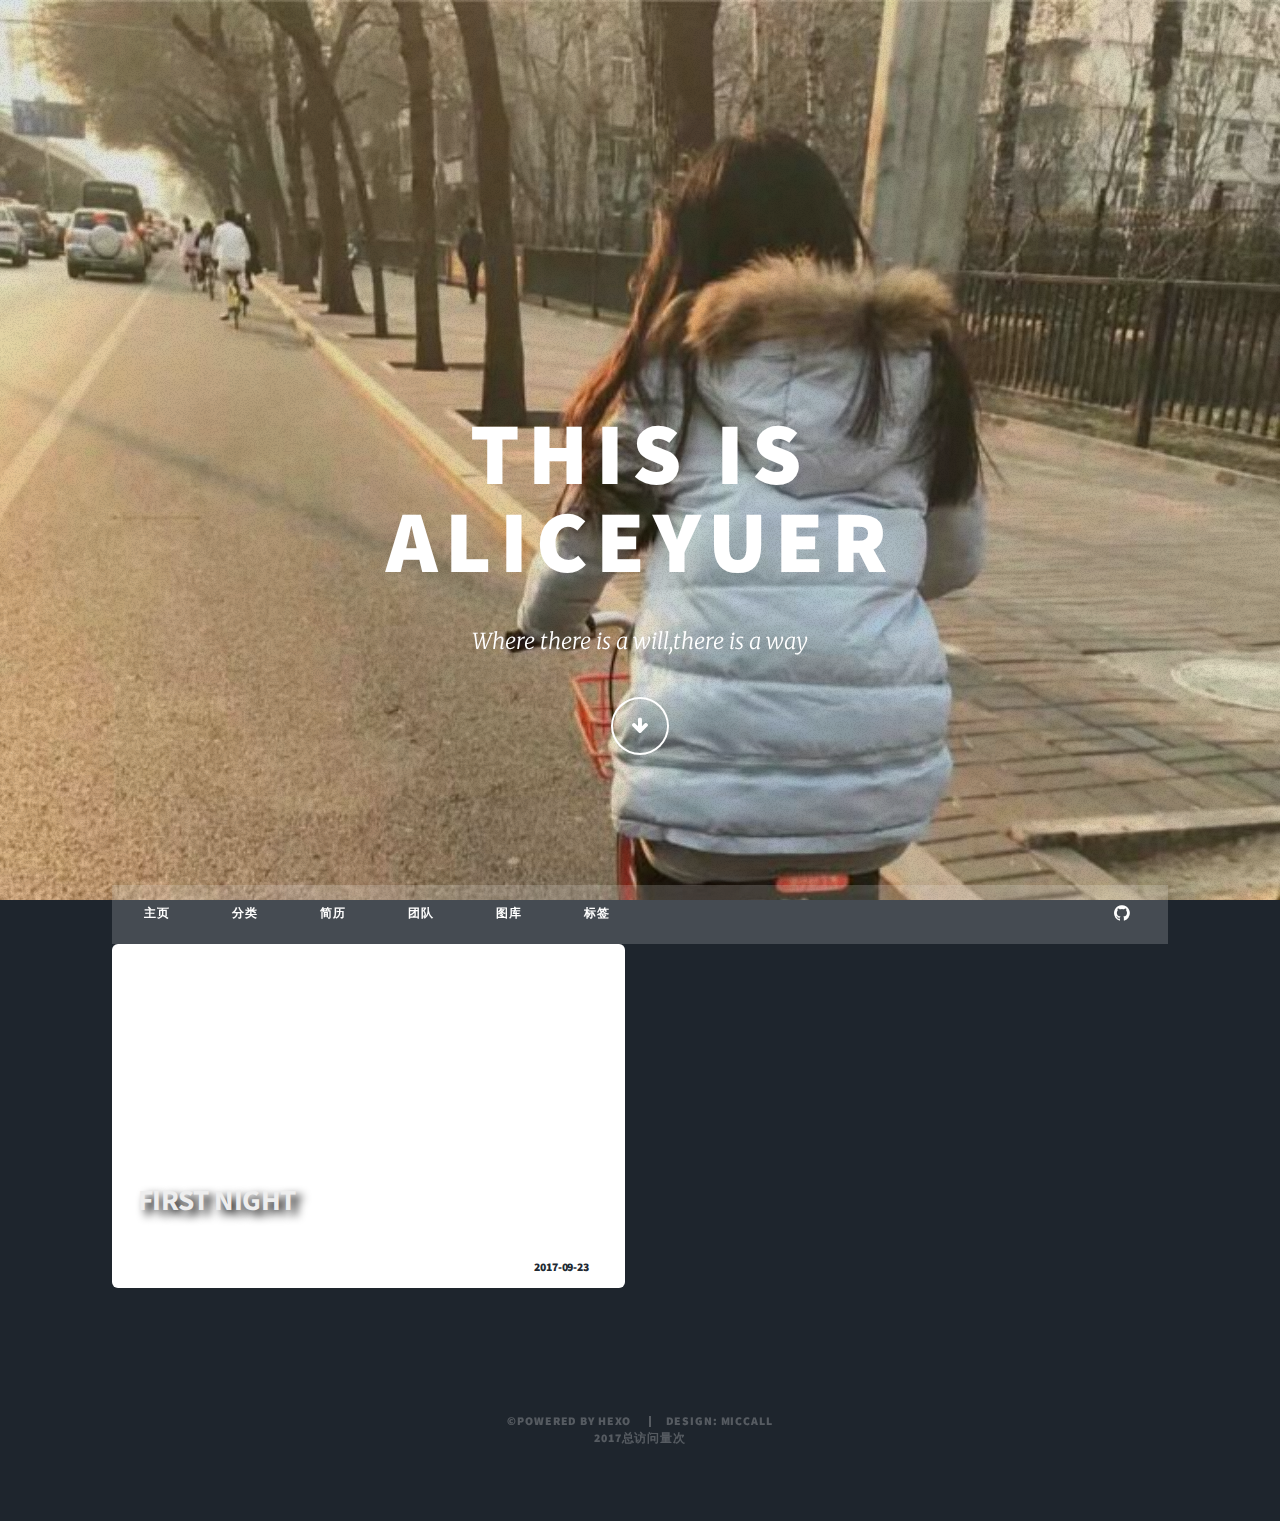
<file: archives/index.html>
<!DOCTYPE HTML>
<html>

<head>
	<link rel="bookmark"  type="image/x-icon"  href="/img/logo_miccall.png"/>
	 <link rel="shortcut icon" href="/img/logo_miccall.png">
	
			
    <title>
    明月几时有
    </title>
    <meta charset="utf-8" />
    <meta name="viewport" content="width=device-width, initial-scale=1, user-scalable=no" />
    <link rel="stylesheet" href="/css/mic_main.css" />
    <link rel="stylesheet" href="/css/dropdownMenu.css" />
    
    	<script async src="//dn-lbstatics.qbox.me/busuanzi/2.3/busuanzi.pure.mini.js"></script>
	
    <noscript>
        <link rel="stylesheet" href="/css/noscript.css" />
    </noscript>

			    <script src="/js/jquery.min.js"></script>
    <script src="/js/jquery.scrollex.min.js"></script>
    <script src="/js/jquery.scrolly.min.js"></script>
    <script src="/js/skel.min.js"></script>
    <script src="/js/util.js"></script>
    <script src="/js/main.js"></script>
	
</head>
    
		<body class="is-loading">
    <!-- Wrapper 外包 s-->
    <div id="wrapper" class="fade-in">
        <!-- Intro 头部显示 s -->
                <div id="intro">
            <h1>This is<br />
                        Aliceyuer </h1>
            <p> Where there is a will,there is a way
            </p>
            <ul class="actions">
                <li><a href="#header" class="button icon solo fa-arrow-down scrolly">Continue</a></li>
            </ul>
        </div>
        <!-- Intro 头部显示 e -->
        <!-- Header 头部logo start -->
        <header id="header">
    <a href="/" class="logo">Aliceyuer</a>
</header>
        <!-- Header 头部logo end -->
        <!-- Nav 导航条 start -->
        <nav id="nav" class="special" >
            <ul class="menu links" >
			<!-- Homepage  主页  --> 
			<li >
	            <a href="/" rel="nofollow">主页</a>
	        </li>
			<!-- categories_name  分类   --> 
	        
	        <li class="active">
	            <a href="#s1">分类</a>
	                    <ul class="submenu">
	                        <li>
	                        
	                    </ul>
	        </li>
	        
	        <!-- archives  归档   --> 
	        
	        
		        <!-- Pages 自定义   -->
		        
		        <li>
		            <a href="/about/" title="简历">
		                简历
		            </a>
		        </li>
		        
		        <li>
		            <a href="/group/" title="团队">
		                团队
		            </a>
		        </li>
		        
		        <li>
		            <a href="/gallery/" title="图库">
		                图库
		            </a>
		        </li>
		        
		        <li>
		            <a href="/tag/" title="标签">
		                标签
		            </a>
		        </li>
		        


            </ul>
            <!-- icons 图标   -->
			<ul class="icons">
		            
		                <li><a href="https://github.com/Aliceyuer" class="icon fa-github"><span class="label">GitHub</span></a></li>
		            
		            
		            
		            
			</ul>
</nav>
        <!-- Nav 导航条 end -->
        <!-- Main 主要部分 start -->
        
        <!-- 文章列表   s -->
        <div id="main" style="background-color: transparent; padding:0;">
        <section class="link_container" style="margin-top: 0; background-color: transparent; ">
            <div class="link_row">
                <!-- 文章sample  s-->

                 
                <div class="6u 12u(narrower)">
                    <section class="link_box special">
                        <div class="page_title" style="background-image: url();background-position: center; background-repeat:no-repeat; background-size:cover;-moz-background-size:cover;">
                            <!--标题-->
                            <a href="/2017/09/23/hello-world/"><h2 class="page_title_text"> First Night </h2></a>
                            <!--段落-->
                        </div>
                        <div class="home-post-info">
                            <!-- Author Avatar -->
                            <div class="home-post-info-author-avatar">
                                <h6><span class="home-post-info-data">2017-09-23</span></h6>
                                <div class="home-post-info-Category">
                                    <!-- Category -->
                                    <span>
                            <h6>
                            <a class="post_category-link" href="http://localhost:4000/categories/Algorithm/"></a>                              
                            </h6>

                        </span>
                                </div>
                            </div>
                        </div>
                    </section>
                </div>
                <!-- 文章sample  e-->
            
            </div>
        </section>
        </div>
        <!-- 文章列表   end -->
        <!-- Main 主要部分 end -->
        <!-- footer  页码 start-->
        <footer style="text-align: center; padding-top: 2em;">
  
</footer>

        <!-- footer  页码 end-->
        <!-- Copyright 版权 start -->
                <div id="copyright">
            <ul>
                <li>&copy;Powered By <a href="https://hexo.io/zh-cn/" style="border-bottom: none;">hexo</a></li>
                <li>Design: <a href="http://miccall.tech " style="border-bottom: none;">miccall</a></li>
            </ul>
            
            	<span id="busuanzi_container_site_pv">2017总访问量<span id="busuanzi_value_site_pv"></span>次</span>
			
        </div>
        <!-- Copyright 版权 end -->
    </div>
    <!-- Wrapper 外包 e-->
    <!-- Scripts -->
</body>
 	
</html>
</file>
<file: css/dropdownMenu.css>
/* ============================================================================================== 
This copyright notice must be kept untouched in the stylesheet at all times.
The original version of this stylesheet and the associated (x)html 
is available at http://www.script-tutorials.com/whirling-dropdown-menu/
Copyright (c) Script Tutorials. All rights reserved.
This stylesheet and the associated (x)html may be modified in any way to fit your requirements.
================================================================================================= */

* {
    margin: 0;
    padding: 0;
}
.container {
    background-repeat: no-repeat;
    background-attachment: fixed;
    overflow: hidden;
}

/* general styles */
.menu, .menu ul {
    list-style: none;
    padding: 0;
    margin: 0;
}
.menu {

}
.menu li {
    filter: progid:DXImageTransform.Microsoft.gradient(startColorstr='#292929', endColorstr='#252525');
    -ms-filter: "progid:DXImageTransform.Microsoft.gradient(startColorstr='#292929', endColorstr='#252525')";
}
.menu > li {
    display: block;
    position: relative;
}
.menu > li:first-child {
}
.menu a {
    border-left: 3px solid rgba(0, 0, 0, 0);
    display: block;
    font-size: 23px;
    color: #fff; 
    text-decoration: none;
    text-transform: uppercase;
}

/* onhover styles */
.menu li:hover {

    filter: progid:DXImageTransform.Microsoft.gradient(startColorstr='#1c1c1c', endColorstr='#1b1b1b');
    -ms-filter: "progid:DXImageTransform.Microsoft.gradient(startColorstr='#1c1c1c', endColorstr='#1b1b1b')";
}
.menu li:hover > a {

}

/* submenu styles */
.submenu {
    left: 0;
    max-height: 0;
    position: absolute;
    top: 100%;
    width: 200%;
    z-index: 500;
    background-color: #fff;
    -webkit-perspective: 400px;
    -moz-perspective: 400px;
    -ms-perspective: 400px;
    -o-perspective: 400px;
    perspective: 400px;
}
.submenu li {

    opacity: 0;
    -webkit-transform: rotateY(90deg);
    -moz-transform: rotateY(90deg);
    -ms-transform: rotateY(90deg);
    -o-transform: rotateY(90deg);
    transform: rotateY(90deg);
    z-index: 500;
    -webkit-transition: opacity .4s, -webkit-transform .5s;
    -moz-transition: opacity .4s, -moz-transform .5s;
    -ms-transition: opacity .4s, -ms-transform .5s;
    -o-transition: opacity .4s, -o-transform .5s;
    transition: opacity .4s, transform .5s;
}
.menu .submenu li:hover a {
    z-index: 500;

}
.submenu li a{
    color: #000;
    font-size: 15px;
}
.menu > li:hover .submenu, .menu > li:focus .submenu {
    max-height: 2000px;
    z-index: 500;
}
.menu > li:hover .submenu li, .menu > li:focus .submenu li {
    opacity: 1;
    z-index: 500;
    -webkit-transform: none;
    -moz-transform: none;
    -ms-transform: none;
    -o-transform: none;
    transform: none;
}

/* CSS3 delays for transition effects */
.menu li:hover .submenu li:nth-child(1) {
    z-index: 500;
    -webkit-transition-delay: 0s;
    -moz-transition-delay: 0s;
    -ms-transition-delay: 0s;
    -o-transition-delay: 0s;
    transition-delay: 0s;
}
.menu li:hover .submenu li:nth-child(2) {
    z-index: 500;
    -webkit-transition-delay: 50ms;
    -moz-transition-delay: 50ms;
    -ms-transition-delay: 50ms;
    -o-transition-delay: 50ms;
    transition-delay: 50ms;
}
.menu li:hover .submenu li:nth-child(3) {
    z-index: 500;
    -webkit-transition-delay: 100ms;
    -moz-transition-delay: 100ms;
    -ms-transition-delay: 100ms;
    -o-transition-delay: 100ms;
    transition-delay: 100ms;
}
.menu li:hover .submenu li:nth-child(4) {
    z-index: 500;
    -webkit-transition-delay: 150ms;
    -moz-transition-delay: 150ms;
    -ms-transition-delay: 150ms;
    -o-transition-delay: 150ms;
    transition-delay: 150ms;
}
.menu li:hover .submenu li:nth-child(5) {
    z-index: 500;
    -webkit-transition-delay: 200ms;
    -moz-transition-delay: 200ms;
    -ms-transition-delay: 200ms;
    -o-transition-delay: 200ms;
    transition-delay: 200ms;
}
.menu li:hover .submenu li:nth-child(6) {
    z-index: 500;
    -webkit-transition-delay: 250ms;
    -moz-transition-delay: 250ms;
    -ms-transition-delay: 250ms;
    -o-transition-delay: 250ms;
    transition-delay: 250ms;
}
.menu li:hover .submenu li:nth-child(7) {
    z-index: 500;
    -webkit-transition-delay: 300ms;
    -moz-transition-delay: 300ms;
    -ms-transition-delay: 300ms;
    -o-transition-delay: 300ms;
    transition-delay: 300ms;
}
.menu li:hover .submenu li:nth-child(8) {
    z-index: 500;
    -webkit-transition-delay: 350ms;
    -moz-transition-delay: 350ms;
    -ms-transition-delay: 350ms;
    -o-transition-delay: 350ms;
    transition-delay: 350ms;
}

.submenu li:nth-child(1) {
    z-index: 500;
    -webkit-transition-delay: 350ms;
    -moz-transition-delay: 350ms;
    -ms-transition-delay: 350ms;
    -o-transition-delay: 350ms;
    transition-delay: 350ms;
}
.submenu li:nth-child(2) {
    z-index: 500;
    -webkit-transition-delay: 300ms;
    -moz-transition-delay: 300ms;
    -ms-transition-delay: 300ms;
    -o-transition-delay: 300ms;
    transition-delay: 300ms;
}
.submenu li:nth-child(3) {
    z-index: 500;
    -webkit-transition-delay: 250ms;
    -moz-transition-delay: 250ms;
    -ms-transition-delay: 250ms;
    -o-transition-delay: 250ms;
    transition-delay: 250ms;
}
.submenu li:nth-child(4) {
    z-index: 500;
    -webkit-transition-delay: 200ms;
    -moz-transition-delay: 200ms;
    -ms-transition-delay: 200ms;
    -o-transition-delay: 200ms;
    transition-delay: 200ms;
}
.submenu li:nth-child(5) {
    z-index: 500;
    -webkit-transition-delay: 150ms;
    -moz-transition-delay: 150ms;
    -ms-transition-delay: 150ms;
    -o-transition-delay: 150ms;
    transition-delay: 150ms;
}
.submenu li:nth-child(6) {
    z-index: 500;
    -webkit-transition-delay: 100ms;
    -moz-transition-delay: 100ms;
    -ms-transition-delay: 100ms;
    -o-transition-delay: 100ms;
    transition-delay: 100ms;
}
.submenu li:nth-child(7) {
    z-index: 500;
    -webkit-transition-delay: 50ms;
    -moz-transition-delay: 50ms;
    -ms-transition-delay: 50ms;
    -o-transition-delay: 50ms;
    transition-delay: 50ms;
}
.submenu li:nth-child(8) {
    z-index: 500;
    -webkit-transition-delay: 0s;
    -moz-transition-delay: 0s;
    -ms-transition-delay: 0s;
    -o-transition-delay: 0s;
    transition-delay: 0s;
}
</file>
<file: css/mic_main.css>
@import url(font-awesome.min.css);
@import url("https://fonts.googleapis.com/css?family=Merriweather:300,700,300italic,700italic|Source+Sans+Pro:900");
@font-face { font-family: FZLT; /*这里是说明调用来的字体名字*/ src: url('source/fonts/FZLT.ttf'); /*这里是字体文件路径*/ }
/* Reset */

	html, body, div, span, applet, object, iframe, h1, h2, h3, h4, h5, h6, p, blockquote, pre, a, abbr, acronym, address, big, cite, code, del, dfn, em, img, ins, kbd, q, s, samp, small, strike, strong, sub, sup, tt, var, b, u, i, center, dl, dt, dd, ol, ul, li, fieldset, form, label, legend, table, caption, tbody, tfoot, thead, tr, th, td, article, aside, canvas, details, embed, figure, figcaption, footer, header, hgroup, menu, nav, output, ruby, section, summary, time, mark, audio, video {
		margin: 0;
		padding: 0;
		border: 0;
		font-size: 100%;
		font: inherit;
		vertical-align: baseline;
	}

	footer, header,nav {
		display: block;
	}

	body {
		line-height: 1;
	}

	ul {
		list-style: none;
	}


	body {
		-webkit-text-size-adjust: none;
	}

/* Wrapper */

	#wrapper {
		padding: 1rem;
		-moz-transition: opacity 0.5s ease;
		-webkit-transition: opacity 0.5s ease;
		-ms-transition: opacity 0.5s ease;
		transition: opacity 0.5s ease;
		position: relative;
		z-index: 1;
		overflow: hidden;
	}

		#wrapper > .bg {
			position: absolute;
			top: 0;
			left: 0;
			width: 100%;
			height: 100%;
			background-color: #212931;
			background-image: url("../../images/overlay.png"), linear-gradient(0deg, rgba(0, 0, 0, 0.1), rgba(0, 0, 0, 0.1)), url("../../images/bg.jpg");
			background-size: auto,								auto,														100% auto;
			background-position: center,								center,														top center;
			background-repeat: repeat,								no-repeat,													no-repeat;
			background-attachment: scroll,								scroll,														scroll;
			z-index: -1;
		}

			#wrapper > .bg.fixed {
				position: fixed;
				width: 100vw;
				height: 100vh;
			}

		#wrapper.fade-in:before {
			-moz-pointer-events: none;
			-webkit-pointer-events: none;
			-ms-pointer-events: none;
			pointer-events: none;
			-moz-transition: opacity 1s ease-in-out;
			-webkit-transition: opacity 1s ease-in-out;
			-ms-transition: opacity 1s ease-in-out;
			transition: opacity 1s ease-in-out;
			-moz-transition-delay: 0.75s;
			-webkit-transition-delay: 0.75s;
			-ms-transition-delay: 0.75s;
			transition-delay: 0.75s;
			background: #1e252d;
			content: '';
			display: block;
			height: 100%;
			left: 0;
			opacity: 0;
			position: fixed;
			top: 0;
			width: 100%;
		}

		body.is-loading #wrapper.fade-in:before {
			opacity: 1;
		}

		@media screen and (orientation: portrait) {

			#wrapper > .bg {
				background-size: auto,								auto,														auto 145%;
			}

		}
		@media screen and (max-width: 480px) {
			#wrapper {
				padding: 0;
			}
		}

/* Intro */

	#intro {
		color: #ffffff;
		padding: 8rem 4rem 6rem 4rem ;
		-moz-align-items: center;
		-webkit-align-items: center;
		-ms-align-items: center;
		align-items: center;
		display: -moz-flex;
		display: -webkit-flex;
		display: -ms-flex;
		display: flex;
		-moz-flex-direction: column;
		-webkit-flex-direction: column;
		-ms-flex-direction: column;
		flex-direction: column;
		-moz-justify-content: -moz-flex-end;
		-webkit-justify-content: -webkit-flex-end;
		-ms-justify-content: -ms-flex-end;
		justify-content: flex-end;
		-moz-transition: opacity 1s ease, -moz-transform 1s ease;
		-webkit-transition: opacity 1s ease, -webkit-transform 1s ease;
		-ms-transition: opacity 1s ease, -ms-transform 1s ease;
		transition: opacity 1s ease, transform 1s ease;
		position: relative;
		cursor: default;
		text-align: center;
		z-index: 1;
		margin-top: -6rem;
		margin-bottom: 3rem;
		min-height: 100vh;
	}

		#intro input, #intro select, #intro textarea {
			color: #ffffff;
		}

		#intro a {
			color: #ffffff;
			border-bottom-color: rgba(255, 255, 255, 0.5);
		}

			#intro a:hover {
				border-bottom-color: transparent;
				color: #18bfef !important;
			}

		#intro strong, #intro b {
			color: #ffffff;
		}

		#intro h1, #intro h2, #intro h3, #intro h4, #intro h5, #intro h6 {
			font-family: "Source Sans Pro", Helvetica, sans-serif;
			color: #ffffff;
		}

		#intro blockquote {
			border-left-color: #ffffff;
		}

		#intro code {
			background: rgba(255, 255, 255, 0.075);
			border-color: #ffffff;
		}

		#intro hr {
			border-bottom-color: #ffffff;
		}

		#intro input[type="submit"],
		#intro input[type="reset"],
		#intro input[type="button"],
		#intro button,
		#intro .button {
			background-color: transparent;
			box-shadow: inset 0 0 0 2px #ffffff;
			color: #ffffff !important;
		}

			#intro input[type="submit"]:hover,
			#intro input[type="reset"]:hover,
			#intro input[type="button"]:hover,
			#intro button:hover,
			#intro .button:hover {
				box-shadow: inset 0 0 0 2px #18bfef;
				color: #18bfef !important;
			}

			#intro input[type="submit"].special,
			#intro input[type="reset"].special,
			#intro input[type="button"].special,
			#intro button.special,
			#intro .button.special {
				background-color: #ffffff;
				box-shadow: none;
				color: #1e252d !important;
			}

				#intro input[type="submit"].special:hover,
				#intro input[type="reset"].special:hover,
				#intro input[type="button"].special:hover,
				#intro button.special:hover,
				#intro .button.special:hover {
					background-color: #18bfef;
				}

		#intro h1 {
			margin-top: 6rem;
			letter-spacing:8px;
			font-size: 6rem;
			line-height: 1;
		}

		#intro p {
			font-size: 1.5rem;
			font-style: italic;
			margin-top: -0.25rem;
			text-align: center;
		}

		#intro + #header {
			margin-top: -20rem;
		}

			#intro + #header .logo {
				-moz-transform: translateY(2rem);
				-webkit-transform: translateY(2rem);
				-ms-transform: translateY(2rem);
				transform: translateY(2rem);
				opacity: 0;
				visibility: hidden;
			}

		#intro.hidden {
			-moz-pointer-events: none;
			-webkit-pointer-events: none;
			-ms-pointer-events: none;
			pointer-events: none;
			-moz-transform: translateY(2rem);
			-webkit-transform: translateY(2rem);
			-ms-transform: translateY(2rem);
			transform: translateY(2rem);
			-moz-transition: opacity 0.5s ease, -moz-transform 0.5s ease, visibility 0.5s;
			-webkit-transition: opacity 0.5s ease, -webkit-transform 0.5s ease, visibility 0.5s;
			-ms-transition: opacity 0.5s ease, -ms-transform 0.5s ease, visibility 0.5s;
			transition: opacity 0.5s ease, transform 0.5s ease, visibility 0.5s;
			opacity: 0;
			visibility: hidden;
		}

			#intro.hidden + #header .logo {
				-moz-transform: translateY(0);
				-webkit-transform: translateY(0);
				-ms-transform: translateY(0);
				transform: translateY(0);
				opacity: 1;
				visibility: visible;
			}

		body.is-loading #intro {
			-moz-transform: translateY(2rem);
			-webkit-transform: translateY(2rem);
			-ms-transform: translateY(2rem);
			transform: translateY(2rem);
			opacity: 0;
		}

			body.is-loading #intro:not(.hidden) + #header + #nav {
				-moz-transform: translateY(4rem);
				-webkit-transform: translateY(4rem);
				-ms-transform: translateY(4rem);
				transform: translateY(4rem);
				opacity: 0;
			}
		@media screen and (max-width: 1620px){
			#intro{
				margin-top: -2rem;
				margin-bottom: 4rem;
			}
		}
		@media screen and (max-width: 980px) {

			#intro {
				padding: 4rem 4rem 2rem 4rem ;
				margin-top: -2rem;
				margin-bottom: 4rem;
				min-height: 90vh;
			}

				#intro p br {
					display: none;
				}

				#intro + #header {
					margin-top: -14rem;
				}

		}

		@media screen and (max-width: 500px) {

			#intro {
				padding: 3rem 2rem 1rem 2rem ;
				min-height: 80vh;
			}

				#intro h1 {
					font-size: 5rem;
					line-height: 1.1;
					margin-bottom: 7rem;
				}

				#intro p {
					font-size: 1rem;
					margin-top: 0rem;
				}

				#intro .actions {
					display: none;
				}

		}

/* Box Model */

	*, *:before, *:after {
		-moz-box-sizing: border-box;
		-webkit-box-sizing: border-box;
		box-sizing: border-box;
	}

/* Basic */

	@-ms-viewport {
		width: device-width;
	}

	body {
		-ms-overflow-style: scrollbar;
	}

	@media screen and (max-width: 480px) {

		html, body {
			min-width: 320px;
		}

	}

	body {
		background-color: #1e252d;
	}

		body.is-loading *, body.is-loading *:before, body.is-loading *:after {
			-moz-animation: none !important;
			-webkit-animation: none !important;
			-ms-animation: none !important;
			animation: none !important;
			-moz-transition: none !important;
			-webkit-transition: none !important;
			-ms-transition: none !important;
			transition: none !important;
		}

/* Type */

	html {
		font-size: 16pt;
	}

		@media screen and (max-width: 1680px) {

			html {
				font-size: 12pt;
			}

		}

		@media screen and (max-width: 1280px) {

			html {
				font-size: 11pt;
			}

		}

		@media screen and (max-width: 360px) {

			html {
				font-size: 10pt;
			}

		}

	body {
		color: #212931;
	}

	body, input, select, textarea {
		font-family: "Merriweather", Georgia, serif;
		font-weight: 300;
		font-size: 1rem;
		line-height: 2.375;
	}

	a {
		-moz-transition: color 0.2s ease-in-out, background-color 0.2s ease-in-out, border-color 0.2s ease-in-out, box-shadow 0.2s ease-in-out;
		-webkit-transition: color 0.2s ease-in-out, background-color 0.2s ease-in-out, border-color 0.2s ease-in-out, box-shadow 0.2s ease-in-out;
		-ms-transition: color 0.2s ease-in-out, background-color 0.2s ease-in-out, border-color 0.2s ease-in-out, box-shadow 0.2s ease-in-out;
		transition: color 0.2s ease-in-out, background-color 0.2s ease-in-out, border-color 0.2s ease-in-out, box-shadow 0.2s ease-in-out;
		border-bottom: dotted 1px;
		text-decoration: none;
	}

		a:hover {
			border-bottom-color: transparent;
		}

	strong, b {
		font-weight: 600;
	}

	em, i {
		font-style: italic;
	}

	p {
		text-align: justify;
		margin: 0 0 2rem 0;
	}

	h1, h2, h3, h4, h5, h6 {
		font-family: "Source Sans Pro", Helvetica, sans-serif;
		font-weight: 900;
		line-height: 1.5;
		letter-spacing: 0.075em;
		text-transform: uppercase;
		margin: 0 0 1rem 0;
	}

		h1 a, h2 a, h3 a, h4 a, h5 a, h6 a {
			border-bottom: 0;
			color: inherit;
			text-decoration: none;
		}

	h1 {
		font-size: 4rem;
		line-height: 1.1;
		margin: 0 0 2rem 0;
	}

	h2 {
		font-size: 1.75rem;
		line-height: 1.3;
		margin: 0 0 1.5rem 0;
	}

	h3 {
		font-size: 1.25rem;
		margin: 0 0 1.5rem 0;
	}

	h4 {
		font-size: 1rem;
	}

	h5 {
		font-size: 0.9rem;
	}

	h6 {
		font-size: 0.8rem;
	}

	sub {
		font-size: 0.8rem;
		position: relative;
		top: 0.5rem;
	}

	sup {
		font-size: 0.8rem;
		position: relative;
		top: -0.5rem;
	}

	blockquote {
		border-left: solid 4px;
		font-style: italic;
		margin: 0 0 2rem 0;
		padding: 0.5rem 0 0.5rem 2rem;
	}

	code {
		font-family: "Courier New", monospace;
		font-size: 0.9rem;
	}

	pre {
		-webkit-overflow-scrolling: touch;
		font-family: "Courier New", monospace;
		font-size: 0.9rem;
		margin: 0 0 2rem 0;
	}

		pre code {
			display: block;
			line-height: 1.75;
			padding: 1rem 1.5rem;
			overflow-x: auto;
		}

	hr {
		border: 0;
		border-bottom: solid 2px;
		margin: 3rem 0;
	}

		hr.major {
			margin: 5rem 0;
		}

	.align-left {
		text-align: left;
	}

	.align-center {
		text-align: center;
	}

	.align-right {
		text-align: right;
	}

	input, select, textarea {
		color: #212931;
	}

	a {
		color: #212931;
		border-bottom-color: rgba(33, 41, 49, 0.5);
	}

		a:hover {
			border-bottom-color: transparent;
			color: #18bfef !important;
		}

	strong, b {
		color: #212931;
	}

	h1, h2, h3, h4, h5, h6 {
		color: #212931;
	}

	blockquote {
		border-left-color: #eeeeee;
	}

	code {
		background: rgba(220, 220, 220, 0.25);
		border-color: #eeeeee;
	}

	hr {
		border-bottom-color: #eeeeee;
	}

/* Box */

	.box {
		border: solid 2px;
		margin-bottom: 2rem;
		padding: 1.5rem;
	}

		.box > :last-child,
		.box > :last-child > :last-child,
		.box > :last-child > :last-child > :last-child {
			margin-bottom: 0;
		}

		.box.alt {
			border: 0;
			border-radius: 0;
			padding: 0;
		}

	.box {
		border-color: #eeeeee;
	}

/* Button */
	input[type="submit"],
	input[type="reset"],
	input[type="button"],
	button,
	.button {
		-moz-appearance: none;
		-webkit-appearance: none;
		-ms-appearance: none;
		appearance: none;
		-moz-transition: background-color 0.2s ease-in-out, box-shadow 0.2s ease-in-out, color 0.2s ease-in-out;
		-webkit-transition: background-color 0.2s ease-in-out, box-shadow 0.2s ease-in-out, color 0.2s ease-in-out;
		-ms-transition: background-color 0.2s ease-in-out, box-shadow 0.2s ease-in-out, color 0.2s ease-in-out;
		transition: background-color 0.2s ease-in-out, box-shadow 0.2s ease-in-out, color 0.2s ease-in-out;
		border: 0;
		cursor: pointer;
		display: inline-block;
		font-family: "Source Sans Pro", Helvetica, sans-serif;
		font-size: 0.8rem;
		font-weight: 900;
		letter-spacing: 0.075em;
		height: 3rem;
		line-height: 3rem;
		padding: 0 2rem;
		text-align: center;
		text-decoration: none;
		text-transform: uppercase;
		white-space: nowrap;
	}

		input[type="submit"].icon:before,
		input[type="reset"].icon:before,
		input[type="button"].icon:before,
		button.icon:before,
		.button.icon:before {
			margin-right: 0.5rem;
		}

		input[type="submit"].icon.solo,
		input[type="reset"].icon.solo,
		input[type="button"].icon.solo,
		button.icon.solo,
		.button.icon.solo {
			position: relative;
			width: 4rem;
			height: 4rem;
			line-height: 4rem;
			border-radius: 4rem;
			text-indent: 4rem;
			overflow: hidden;
			padding: 0;
			white-space: nowrap;
		}

			input[type="submit"].icon.solo:before,
			input[type="reset"].icon.solo:before,
			input[type="button"].icon.solo:before,
			button.icon.solo:before,
			.button.icon.solo:before {
				position: absolute;
				display: block;
				top: 0;
				left: 0;
				width: inherit;
				height: inherit;
				line-height: inherit;
				font-size: 1.25rem;
				margin-right: 0;
				text-align: center;
				text-indent: 0;
			}

		input[type="submit"].fit,
		input[type="reset"].fit,
		input[type="button"].fit,
		button.fit,
		.button.fit {
			display: block;
			margin: 0 0 1rem 0;
			width: 100%;
		}

		input[type="submit"].small,
		input[type="reset"].small,
		input[type="button"].small,
		button.small,
		.button.small {
			font-size: 0.7rem;
			height: 2.5rem;
			line-height: 2.5rem;
			padding: 0 1.5rem;
		}

		input[type="submit"].big,
		input[type="reset"].big,
		input[type="button"].big,
		button.big,
		.button.big {
			font-size: 0.9rem;
			height: 3.5rem;
			line-height: 3.5rem;
			padding: 0 2.75rem;
		}

		@media screen and (max-width: 980px) {

			input[type="submit"],
			input[type="reset"],
			input[type="button"],
			button,
			.button {
				font-size: 0.9rem;
				height: 3.25rem;
				line-height: 3.25rem;
			}

				input[type="submit"].big,
				input[type="reset"].big,
				input[type="button"].big,
				button.big,
				.button.big {
					font-size: 1rem;
					height: 3.75rem;
					line-height: 3.75rem;
				}

		}

		input[type="submit"].disabled, input[type="submit"]:disabled,
		input[type="reset"].disabled,
		input[type="reset"]:disabled,
		input[type="button"].disabled,
		input[type="button"]:disabled,
		button.disabled,
		button:disabled,
		.button.disabled,
		.button:disabled {
			-moz-pointer-events: none;
			-webkit-pointer-events: none;
			-ms-pointer-events: none;
			pointer-events: none;
			opacity: 0.25;
		}

	input[type="submit"],
	input[type="reset"],
	input[type="button"],
	button,
	.button {
		background-color: transparent;
		box-shadow: inset 0 0 0 2px #212931;
		color: #212931 !important;
	}

		input[type="submit"]:hover,
		input[type="reset"]:hover,
		input[type="button"]:hover,
		button:hover,
		.button:hover {
			box-shadow: inset 0 0 0 2px #18bfef;
			color: #18bfef !important;
		}

		input[type="submit"].special,
		input[type="reset"].special,
		input[type="button"].special,
		button.special,
		.button.special {
			background-color: #212931;
			box-shadow: none;
			color: #ffffff !important;
		}

			input[type="submit"].special:hover,
			input[type="reset"].special:hover,
			input[type="button"].special:hover,
			button.special:hover,
			.button.special:hover {
				background-color: #18bfef;
			}

/* Icon */

	.icon {
		text-decoration: none;
		border-bottom: none;
		position: relative;
	}

		.icon:before {
			-moz-osx-font-smoothing: grayscale;
			-webkit-font-smoothing: antialiased;
			font-family: FontAwesome;
			font-style: normal;
			font-weight: normal;
			text-transform: none !important;
		}

		.icon > .label {
			display: none;
		}

/* List */

	ol {
		list-style: decimal;
		margin: 0 0 2rem 0;
		padding-left: 1.25rem;
	}

		ol li {
			padding-left: 0.25rem;
		}

	ul {
		list-style: disc;
		margin: 0 0 2rem 0;
		padding-left: 1rem;
	}

		ul li {
			padding-left: 0.5rem;
		}

		ul.divided {
			list-style: none;
			padding-left: 0;
		}

			ul.divided li {
				border-top: solid 1px;
				padding: 0.5rem 0;
			}

				ul.divided li:first-child {
					border-top: 0;
					padding-top: 0;
				}

		ul.icons {
			cursor: default;
			list-style: none;
			padding-left: 0;
		}

			ul.icons li {
				display: inline-block;
				padding: 0 0.5rem 0 0;
				vertical-align: middle;
			}

				ul.icons li:last-child {
					padding-right: 0;
				}

				ul.icons li .icon:before {
					width: 2.25rem;
					height: 2.25rem;
					line-height: 2.25rem;
					display: inline-block;
					text-align: center;
					border-radius: 100%;
					font-size: 1.25rem;
				}

			ul.icons.alt li .icon:before {
				-moz-transition: color 0.2s ease-in-out, background-color 0.2s ease-in-out, border-color 0.2s ease-in-out, box-shadow 0.2s ease-in-out;
				-webkit-transition: color 0.2s ease-in-out, background-color 0.2s ease-in-out, border-color 0.2s ease-in-out, box-shadow 0.2s ease-in-out;
				-ms-transition: color 0.2s ease-in-out, background-color 0.2s ease-in-out, border-color 0.2s ease-in-out, box-shadow 0.2s ease-in-out;
				transition: color 0.2s ease-in-out, background-color 0.2s ease-in-out, border-color 0.2s ease-in-out, box-shadow 0.2s ease-in-out;
				font-size: 1rem;
			}

		ul.actions {
			cursor: default;
			list-style: none;
			padding-left: 0;
		}

			ul.actions li {
				display: inline-block;
				padding: 0 1rem 0 0;
				vertical-align: middle;
			}

				ul.actions li:last-child {
					padding-right: 0;
				}

			ul.actions.small li {
				padding: 0 0.5rem 0 0;
			}

			ul.actions.vertical li {
				display: block;
				padding: 1rem 0 0 0;
			}

				ul.actions.vertical li:first-child {
					padding-top: 0;
				}

				ul.actions.vertical li > * {
					margin-bottom: 0;
				}

			ul.actions.vertical.small li {
				padding: 0.5rem 0 0 0;
			}

				ul.actions.vertical.small li:first-child {
					padding-top: 0;
				}

			ul.actions.fit {
				display: table;
				margin-left: -1rem;
				padding: 0;
				table-layout: fixed;
				width: calc(100% + 1rem);
			}

				ul.actions.fit li {
					display: table-cell;
					padding: 0 0 0 1rem;
				}

					ul.actions.fit li > * {
						margin-bottom: 0;
					}

				ul.actions.fit.small {
					margin-left: -0.5rem;
					width: calc(100% + 0.5rem);
				}

					ul.actions.fit.small li {
						padding: 0 0 0 0.5rem;
					}

			@media screen and (max-width: 480px) {

				ul.actions {
					margin: 0 0 2rem 0;
				}

					ul.actions li {
						padding: 1rem 0 0 0;
						display: block;
						text-align: center;
						width: 100%;
					}

						ul.actions li:first-child {
							padding-top: 0;
						}

						ul.actions li > * {
							width: 100%;
							margin: 0 !important;
						}

							ul.actions li > *.icon:before {
								margin-left: -2rem;
							}

					ul.actions.small li {
						padding: 0.5rem 0 0 0;
					}

						ul.actions.small li:first-child {
							padding-top: 0;
						}

			}

	dl {
		margin: 0 0 2rem 0;
	}

		dl dt {
			display: block;
			font-weight: 600;
			margin: 0 0 1rem 0;
		}

		dl dd {
			margin-left: 2rem;
		}

	ul.divided li {
		border-top-color: #eeeeee;
	}

	ul.icons li a.icon:hover:before {
		color: #18bfef;
	}

	ul.icons.alt li .icon:before {
		box-shadow: inset 0 0 0 2px #eeeeee;
	}

	ul.icons.alt li a.icon:hover:before {
		box-shadow: inset 0 0 0 2px #18bfef;
	}

/* Section/Article */

	section.special, article.special {
		text-align: center;
	}

	header {
		cursor: default;
	}

/* Pagination */

	.pagination {
		display: inline-flex;
		-moz-user-select: none;
		-webkit-user-select: none;
		-ms-user-select: none;
		user-select: none;
		cursor: default;
		list-style: none;
		margin: 0 0 2rem 2px;
		padding: 0;
	}

		.pagination a, .pagination span {
			-moz-transition: background-color 0.2s ease-in-out, border-color 0.2s ease-in-out, box-shadow 0.2s ease-in-out, color 0.2s ease-in-out;
			-webkit-transition: background-color 0.2s ease-in-out, border-color 0.2s ease-in-out, box-shadow 0.2s ease-in-out, color 0.2s ease-in-out;
			-ms-transition: background-color 0.2s ease-in-out, border-color 0.2s ease-in-out, box-shadow 0.2s ease-in-out, color 0.2s ease-in-out;
			transition: background-color 0.2s ease-in-out, border-color 0.2s ease-in-out, box-shadow 0.2s ease-in-out, color 0.2s ease-in-out;
			border: solid 2px;
			display: inline-block;
			font-family: "Source Sans Pro", Helvetica, sans-serif;
			font-size: 0.8rem;
			font-weight: 900;
			height: 3rem;
			letter-spacing: 0.075em;
			line-height: calc(3rem - 4px);
			margin-left: -2px;
			min-width: 3rem;
			position: relative;
			text-align: center;
			text-decoration: none;
			text-transform: uppercase;
		}

		.pagination .next, .pagination .previous {
			text-decoration: none;
			padding: 0 1.75rem;
		}

			.pagination .next:before, .pagination .previous:before {
				-moz-osx-font-smoothing: grayscale;
				-webkit-font-smoothing: antialiased;
				font-family: FontAwesome;
				font-style: normal;
				font-weight: normal;
				text-transform: none !important;
			}

			.pagination .next:before, .pagination .previous:before {
				display: inline-block;
				color: inherit !important;
			}

		.pagination .previous:before {
			content: '\f104';
			margin-right: 0.9375em;
		}

		.pagination .next:before {
			content: '\f105';
			float: right;
			margin-left: 0.9375em;
		}

		@media screen and (max-width: 980px) {

			.pagination a, .pagination span {
				font-size: 0.9rem;
			}

		}

		@media screen and (max-width: 480px) {

			.pagination .page, .pagination .extra {
				display: none;
			}

		}

	.pagination a, .pagination span {
		border-color: #eeeeee;
	}

	.pagination a {
		color: #212931 !important;
	}

		.pagination a:hover {
			color: #18bfef !important;
			border-color: #18bfef;
			z-index: 1;
		}

			.pagination a:hover + a, .pagination a:hover + span {
				border-left-color: #18bfef;
			}

		.pagination a.active {
			background-color: #eeeeee;
		}

	.pagination span {
		color: #eeeeee;
	}

/* Header */

	#header {
		color: #ffffff;
		-moz-align-items: center;
		-webkit-align-items: center;
		-ms-align-items: center;
		align-items: center;
		display: -moz-flex;
		display: -webkit-flex;
		display: -ms-flex;
		display: flex;
		-moz-flex-direction: column;
		-webkit-flex-direction: column;
		-ms-flex-direction: column;
		flex-direction: column;
		-moz-justify-content: -moz-flex-end;
		-webkit-justify-content: -webkit-flex-end;
		-ms-justify-content: -ms-flex-end;
		justify-content: flex-end;
		-moz-pointer-events: none;
		-webkit-pointer-events: none;
		-ms-pointer-events: none;
		pointer-events: none;
		-moz-user-select: none;
		-webkit-user-select: none;
		-ms-user-select: none;
		user-select: none;
		height: 20rem;
		padding-bottom: 8rem;
		position: relative;
		text-align: center;
		z-index: 2;
	}

		#header input, #header select, #header textarea {
			color: #ffffff;
		}

		#header a {
			color: #ffffff;
			border-bottom-color: rgba(255, 255, 255, 0.5);
		}

			#header a:hover {
				border-bottom-color: transparent;
				color: #18bfef !important;
			}

		#header strong, #header b {
			color: #ffffff;
		}

		#header h1, #header h2, #header h3, #header h4, #header h5, #header h6 {
			color: #ffffff;
		}

		#header blockquote {
			border-left-color: #ffffff;
		}

		#header code {
			background: rgba(255, 255, 255, 0.075);
			border-color: #ffffff;
		}

		#header hr {
			border-bottom-color: #ffffff;
		}

		#header .logo {
			-moz-transition: border-color 0.2s ease-in-out, color 0.2s ease-in-out, opacity 0.5s ease, -moz-transform 0.5s ease, visibility 0.5s;
			-webkit-transition: border-color 0.2s ease-in-out, color 0.2s ease-in-out, opacity 0.5s ease, -webkit-transform 0.5s ease, visibility 0.5s;
			-ms-transition: border-color 0.2s ease-in-out, color 0.2s ease-in-out, opacity 0.5s ease, -ms-transform 0.5s ease, visibility 0.5s;
			transition: border-color 0.2s ease-in-out, color 0.2s ease-in-out, opacity 0.5s ease, transform 0.5s ease, visibility 0.5s;
			-moz-pointer-events: auto;
			-webkit-pointer-events: auto;
			-ms-pointer-events: auto;
			pointer-events: auto;
			border-style: solid;
			border-color: #ffffff;
			border-width: 5px !important;
			font-family: "Source Sans Pro", Helvetica, sans-serif;
			font-size: 2.25rem;
			font-weight: 900;
			letter-spacing: 0.075em;
			line-height: 1;
			padding: 1rem 1.75rem;
			text-transform: uppercase;
			visibility: visible;
		}

			#header .logo:hover {
				border-color: #18bfef !important;
				color: #18bfef !important;
			}

		@media screen and (max-width: 980px) {

			#header {
				height: 14rem;
				padding-bottom: 4rem;
			}

		}

		@media screen and (max-width: 736px) {

			#header {
				padding-bottom: 3rem;
			}

				#header .logo {
					font-size: 1.75rem;
					border-width: 3px !important;
				}

		}

/* Nav */

	#nav {
		color: #fff;
		display: -moz-flex;
		display: -webkit-flex;
		display: -ms-flex;
		-moz-transition: -moz-transform 1s ease, opacity 1s ease;
		-webkit-transition: -webkit-transform 1s ease, opacity 1s ease;
		-ms-transition: -ms-transform 1s ease, opacity 1s ease;
		transition: transform 1s ease, opacity 1s ease;
		background: rgba(255, 255, 255, 0.175);
		height: 4rem;
		line-height: 4rem;
		margin: -4rem auto 0 auto;
		padding: 0 2rem 0 0;
		position: relative;
		max-width: 72rem;
		z-index: 5;
	}

		#nav ul.divided li {
			border-top-color: #fff;
		}

		#nav ul.icons li a.icon:hover:before {
			color: #18bfef;
		}

		#nav ul.icons.alt li .icon:before {
			box-shadow: inset 0 0 0 2px #ffff;
		}

		#nav ul.icons.alt li a.icon:hover:before {
			box-shadow: inset 0 0 0 2px #18bfef;
		}

		#nav input, #nav select, #nav textarea {
			color: #fff;
		}

		#nav a {
			color: #fff;
			border-bottom:none;
			border-bottom-color: rgba(255, 255, 255, 0.5);
		}

			#nav a:hover {
				border-bottom-color: transparent;
				color: #18bfef !important;
			}

		#nav strong, #nav b {
			color: #fff;
		}

		#nav h1, #nav h2, #nav h3, #nav h4, #nav h5, #nav h6 {
			color: #fff;
		}

		#nav blockquote {
			border-left-color: #fff;
		}

		#nav code {
			background: rgba(255, 255, 255, 0.075);
			border-color: #fff;
		}

		#nav hr {
			border-bottom-color: #fff;
		}

		#nav ul.links {
			display: -moz-flex;
			display: -webkit-flex;
			display: -ms-flex;
			display: flex;
			-moz-flex-grow: 1;
			-webkit-flex-grow: 1;
			-ms-flex-grow: 1;
			flex-grow: 1;
			-moz-flex-shrink: 1;
			-webkit-flex-shrink: 1;
			-ms-flex-shrink: 1;
			flex-shrink: 1;
			font-family: "Source Sans Pro", Helvetica, sans-serif;
			font-weight: 900;
			letter-spacing: 0.075em;
			list-style: none;
			margin-bottom: 0;
			padding-left: 0;
			text-transform: uppercase;
		}
		.menu .active a :hover{
			color: #fff;
		}

			#nav ul.links li {
				display: block;
				color: #fff;
				padding-left: 0;
			}

				#nav ul.links li a {
					-moz-transition: background-color 0.2s ease-in-out, color 0.2s ease-in-out;
					-webkit-transition: background-color 0.2s ease-in-out, color 0.2s ease-in-out;
					-ms-transition: background-color 0.2s ease-in-out, color 0.2s ease-in-out;
					transition: background-color 0.2s ease-in-out, color 0.2s ease-in-out;
					display: block;
					color: #fff;
					font-size: 0.8rem;
					outline: none;
					padding: 0 2rem;
				}

					#nav ul.links li a:hover {
						color: inherit !important;
						background-color: rgba(255, 255, 255, 0.1);
					}
				#nav ul.links li.active {
					color: #000;
				}

					#nav ul.links li.active a {
						color: #fff;
					}
						#nav ul.links li.active ul.submenu li a {
							color: #000;
						}

						#nav ul.links li.active a:hover {
							color: #1E90FF !important;
						}

		#nav ul.icons {
			-moz-flex-grow: 0;
			-webkit-flex-grow: 0;
			-ms-flex-grow: 0;
			flex-grow: 0;
			-moz-flex-shrink: 0;
			-webkit-flex-shrink: 0;
			-ms-flex-shrink: 0;
			flex-shrink: 0;
			margin-bottom: 0;
		}

		@media screen and (max-width: 980px) {

			#nav {
				display: none;
			}

		}

/* Main */

	#main {
		border-radius:5px;
		background-color: #ffffff;
		position: relative;
		margin: 0 auto;
		width: 100%;
		max-width: 72rem;
		z-index: 2;
	}

		#main > * {
			
			border-top: solid 2px #eeeeee;
			margin: 0;
		}

			#main > *:first-child {
				border-top: 0;
			}

		#main > footer {
			text-align: center;
		}
		@media screen and (max-width: 736px) {

			#main > * {
				background-color: #ffffff;
				padding: 0.5rem 1rem 0.1rem 1rem ;
			}

		}

		@media screen and (max-width: 480px) {

			#main {
				background-color: #ffffff;
				width: 100%;
			}
		}

/* Footer */

	#footer {
		color: #717981;
		display: -moz-flex;
		display: -webkit-flex;
		display: -ms-flex;
		display: flex;
		background-color: #f5f5f5;
		color: #909498;
		cursor: default;
		position: relative;
		margin: 0 auto;
		width: calc(100% - 4rem);
		max-width: 72rem;
		z-index: 2;
	}

		#footer input, #footer select, #footer textarea {
			color: #717981;
		}

		#footer a {
			color: #717981;
			border-bottom-color: rgba(113, 121, 129, 0.5);
		}

			#footer a:hover {
				border-bottom-color: transparent;
				color: #18bfef !important;
			}

		#footer strong, #footer b {
			color: #717981;
		}

		#footer h1, #footer h2, #footer h3, #footer h4, #footer h5, #footer h6 {
			color: #717981;
		}

		#footer blockquote {
			border-left-color: #e2e2e2;
		}

		#footer code {
			background: rgba(220, 220, 220, 0.5);
			border-color: #e2e2e2;
		}

		#footer hr {
			border-bottom-color: #e2e2e2;
		}

		#footer .box {
			border-color: #e2e2e2;
		}

		#footer input[type="submit"],
		#footer input[type="reset"],
		#footer input[type="button"],
		#footer button,
		#footer .button {
			background-color: transparent;
			box-shadow: inset 0 0 0 2px #717981;
			color: #717981 !important;
		}

			#footer input[type="submit"]:hover,
			#footer input[type="reset"]:hover,
			#footer input[type="button"]:hover,
			#footer button:hover,
			#footer .button:hover {
				box-shadow: inset 0 0 0 2px #18bfef;
				color: #18bfef !important;
			}

			#footer input[type="submit"].special,
			#footer input[type="reset"].special,
			#footer input[type="button"].special,
			#footer button.special,
			#footer .button.special {
				background-color: #717981;
				box-shadow: none;
				color: #f5f5f5 !important;
			}

				#footer input[type="submit"].special:hover,
				#footer input[type="reset"].special:hover,
				#footer input[type="button"].special:hover,
				#footer button.special:hover,
				#footer .button.special:hover {
					background-color: #18bfef;
				}

		#footer label {
			color: #717981;
		}

		#footer input[type="text"],
		#footer input[type="password"],
		#footer input[type="email"],
		#footer select,
		#footer textarea {
			border-color: #e2e2e2;
		}

			#footer input[type="text"]:focus,
			#footer input[type="password"]:focus,
			#footer input[type="email"]:focus,
			#footer select:focus,
			#footer textarea:focus {
				border-color: #18bfef;
			}

		#footer select option {
			background-color: #f5f5f5;
			color: #717981;
		}

		#footer .select-wrapper:before {
			color: #e2e2e2;
		}

		#footer input[type="checkbox"] + label,
		#footer input[type="radio"] + label {
			color: #717981;
		}

			#footer input[type="checkbox"] + label:before,
			#footer input[type="radio"] + label:before {
				border-color: #e2e2e2;
			}

		#footer input[type="checkbox"]:checked + label:before,
		#footer input[type="radio"]:checked + label:before {
			background-color: #717981;
			border-color: #717981;
			color: #f5f5f5;
		}

		#footer input[type="checkbox"]:focus + label:before,
		#footer input[type="radio"]:focus + label:before {
			border-color: #18bfef;
		}

		#footer ::-webkit-input-placeholder {
			color: #b3b7bb !important;
		}

		#footer :-moz-placeholder {
			color: #b3b7bb !important;
		}

		#footer ::-moz-placeholder {
			color: #b3b7bb !important;
		}

		#footer :-ms-input-placeholder {
			color: #b3b7bb !important;
		}

		#footer .formerize-placeholder {
			color: #b3b7bb !important;
		}

		#footer ul.divided li {
			border-top-color: #e2e2e2;
		}

		#footer ul.icons li a.icon:hover:before {
			color: #18bfef;
		}

		#footer ul.icons.alt li .icon:before {
			box-shadow: inset 0 0 0 2px #e2e2e2;
		}

		#footer ul.icons.alt li a.icon:hover:before {
			box-shadow: inset 0 0 0 2px #18bfef;
		}

		#footer header.major .date:before, #footer header.major .date:after {
			border-top-color: #e2e2e2;
		}

		#footer table tbody tr {
			border-color: #e2e2e2;
		}

			#footer table tbody tr:nth-child(2n + 1) {
				background-color: rgba(220, 220, 220, 0.5);
			}

		#footer table th {
			color: #717981;
		}

		#footer table thead {
			border-bottom-color: #e2e2e2;
		}

		#footer table tfoot {
			border-top-color: #e2e2e2;
		}

		#footer table.alt tbody tr td {
			border-color: #e2e2e2;
		}

		#footer .pagination a, #footer .pagination span {
			border-color: #e2e2e2;
		}

		#footer .pagination a {
			color: #717981 !important;
		}

			#footer .pagination a:hover {
				color: #18bfef !important;
				border-color: #18bfef;
				z-index: 1;
			}

				#footer .pagination a:hover + a, #footer .pagination a:hover + span {
					border-left-color: #18bfef;
				}

			#footer .pagination a.active {
				background-color: #e2e2e2;
			}

		#footer .pagination span {
			color: #e2e2e2;
		}

		#footer > section {
			-moz-flex-basis: 50%;
			-webkit-flex-basis: 50%;
			-ms-flex-basis: 50%;
			flex-basis: 50%;
			-moz-flex-grow: 1;
			-webkit-flex-grow: 1;
			-ms-flex-grow: 1;
			flex-grow: 1;
			-moz-flex-shrink: 1;
			-webkit-flex-shrink: 1;
			-ms-flex-shrink: 1;
			flex-shrink: 1;
			padding: 4rem 4rem 2rem 4rem ;
			border-left: solid 2px #e2e2e2;
		}

			#footer > section:first-child {
				border-left: 0;
			}

			#footer > section.split {
				display: -moz-flex;
				display: -webkit-flex;
				display: -ms-flex;
				display: flex;
				-moz-flex-direction: column;
				-webkit-flex-direction: column;
				-ms-flex-direction: column;
				flex-direction: column;
				padding: 0;
			}

				#footer > section.split > section {
					padding: 3rem 4rem 1rem 4rem ;
					border-top: solid 2px #e2e2e2;
				}

					#footer > section.split > section:first-child {
						padding: 5rem 4rem 1rem 4rem ;
						border-top: 0;
					}

					#footer > section.split > section:last-child {
						padding: 3rem 4rem 3rem 4rem ;
					}

				#footer > section.split.contact > section {
					display: -moz-flex;
					display: -webkit-flex;
					display: -ms-flex;
					display: flex;
					-moz-align-items: center;
					-webkit-align-items: center;
					-ms-align-items: center;
					align-items: center;
					padding: 3.15rem 4rem;
				}

					#footer > section.split.contact > section > * {
						margin-bottom: 0;
					}

					#footer > section.split.contact > section > :first-child {
						-moz-flex-shrink: 0;
						-webkit-flex-shrink: 0;
						-ms-flex-shrink: 0;
						flex-shrink: 0;
						-moz-flex-grow: 0;
						-webkit-flex-grow: 0;
						-ms-flex-grow: 0;
						flex-grow: 0;
						width: 6rem;
					}

					#footer > section.split.contact > section > :last-child {
						-moz-flex-shrink: 1;
						-webkit-flex-shrink: 1;
						-ms-flex-shrink: 1;
						flex-shrink: 1;
						-moz-flex-grow: 1;
						-webkit-flex-grow: 1;
						-ms-flex-grow: 1;
						flex-grow: 1;
					}

					#footer > section.split.contact > section:first-child {
						padding: 4rem 4rem 3rem 4rem;
					}

					#footer > section.split.contact > section:last-child {
						padding: 3rem 4rem 4rem 4rem;
					}

					#footer > section.split.contact > section.alt {
						-moz-align-items: -moz-flex-start;
						-webkit-align-items: -webkit-flex-start;
						-ms-align-items: -ms-flex-start;
						align-items: flex-start;
					}

						#footer > section.split.contact > section.alt > :last-child {
							margin-top: -0.325rem;
						}

		#footer form label,
		#footer h3,
		#footer p {
			font-size: 0.8rem;
		}

		@media screen and (max-width: 980px) {

			#footer {
				display: block;
			}

				#footer > section {
					border-top: solid 2px #e2e2e2;
				}

					#footer > section:first-child {
						border-top: 0;
					}

					#footer > section.split > section {
						padding: 4rem 4rem 2rem 4rem ;
					}

						#footer > section.split > section:first-child {
							padding: 4rem 4rem 2rem 4rem ;
						}

						#footer > section.split > section:last-child {
							padding: 4rem 4rem 2rem 4rem ;
						}

					#footer > section.split.contact > section {
						padding: 4rem;
					}

						#footer > section.split.contact > section:first-child {
							padding: 4rem;
						}

						#footer > section.split.contact > section:last-child {
							padding: 4rem;
						}

				#footer form label,
				#footer h3,
				#footer p {
					font-size: 0.9rem;
				}

		}

		@media screen and (max-width: 736px) {

			#footer > section {
				padding: 2rem 2rem 0.1rem 2rem ;
			}

				#footer > section.split > section {
					padding: 2rem 2rem 0.1rem 2rem ;
				}

					#footer > section.split > section:first-child {
						padding: 2rem 2rem 0.1rem 2rem ;
					}

					#footer > section.split > section:last-child {
						padding: 2rem 2rem 0.1rem 2rem ;
					}

				#footer > section.split.contact > section {
					padding: 2rem;
				}

					#footer > section.split.contact > section:first-child {
						padding: 2rem;
					}

					#footer > section.split.contact > section:last-child {
						padding: 2rem;
					}

		}

		@media screen and (max-width: 480px) {

			#footer {
				width: 100%;
			}

		}

	#copyright {
		color: #ffffff;
		position: relative;
		color: rgba(255, 255, 255, 0.25);
		cursor: default;
		font-family: "Source Sans Pro", Helvetica, sans-serif;
		font-size: 0.8rem;
		font-weight: 900;
		letter-spacing: 0.075em;
		line-height: 1.5;
		text-align: center;
		text-transform: uppercase;
		margin: 4rem auto 8rem auto;
		width: calc(100% - 4rem);
		max-width: 72rem;
		z-index: 2;
	}

		#copyright input, #copyright select, #copyright textarea {
			color: #ffffff;
		}

		#copyright a {
			color: #ffffff;
			border-bottom-color: rgba(255, 255, 255, 0.5);
		}

			#copyright a:hover {
				border-bottom-color: transparent;
				color: #18bfef !important;
			}

		#copyright strong, #copyright b {
			color: #ffffff;
		}

		#copyright h1, #copyright h2, #copyright h3, #copyright h4, #copyright h5, #copyright h6 {
			color: #ffffff;
		}

		#copyright blockquote {
			border-left-color: #ffffff;
		}

		#copyright code {
			background: rgba(255, 255, 255, 0.075);
			border-color: #ffffff;
		}

		#copyright hr {
			border-bottom-color: #ffffff;
		}

		#copyright a {
			color: inherit;
			border-bottom-color: inherit;
		}

		#copyright ul {
			list-style: none;
			margin: 0;
			padding-left: 0;
		}

			#copyright ul li {
				border-left: solid 2px;
				display: inline-block;
				line-height: 1;
				margin-left: 1rem;
				padding-left: 1rem;
			}

				#copyright ul li:first-child {
					border-left: 0;
					margin-left: 0;
					padding-left: 0;
				}

		@media screen and (max-width: 1280px) {

			#copyright {
				margin: 4rem auto;
			}

		}

		@media screen and (max-width: 480px) {

			#copyright ul li {
				border-left: 0;
				margin: 1rem 0 0 0;
				padding-left: 0;
				display: block;
			}

				#copyright ul li:first-child {
					margin-top: 0;
				}

		}

/* Nav Panel */

	#navPanelToggle {
		text-decoration: none;
		-moz-transition: color 0.2s ease-in-out, background-color 0.2s ease-in-out, box-shadow 0.2s ease-in-out;
		-webkit-transition: color 0.2s ease-in-out, background-color 0.2s ease-in-out, box-shadow 0.2s ease-in-out;
		-ms-transition: color 0.2s ease-in-out, background-color 0.2s ease-in-out, box-shadow 0.2s ease-in-out;
		transition: color 0.2s ease-in-out, background-color 0.2s ease-in-out, box-shadow 0.2s ease-in-out;
		display: none;
		position: fixed;
		top: 0.75rem;
		right: 0.75rem;
		border: 0;
		color: #ffffff;
		font-family: "Source Sans Pro", Helvetica, sans-serif;
		font-size: 0.9rem;
		font-weight: 900;
		letter-spacing: 0.075em;
		padding: 0.375rem 1.25rem;
		text-transform: uppercase;
		z-index: 10001;
	}

		#navPanelToggle:before {
			-moz-osx-font-smoothing: grayscale;
			-webkit-font-smoothing: antialiased;
			font-family: FontAwesome;
			font-style: normal;
			font-weight: normal;
			text-transform: none !important;
		}

		#navPanelToggle:before {
			content: '\f0c9';
			margin-right: 0.5rem;
		}

		#navPanelToggle.alt {
			background-color: rgba(255, 255, 255, 0.875);
			box-shadow: 0 0.125rem 0.75rem 0 rgba(30, 37, 45, 0.25);
			color: #212931;
		}

			#navPanelToggle.alt:hover {
				background-color: #ffffff;
			}

		@media screen and (max-width: 980px) {

			#navPanelToggle {
				display: block;
			}

		}

		@media screen and (max-width: 736px) {

			#navPanelToggle {
				font-size: 0.8rem;
				padding: 0.7rem 1rem;
			}

		}

	#navPanel {
		-moz-transform: translateX(20rem);
		-webkit-transform: translateX(20rem);
		-ms-transform: translateX(20rem);
		transform: translateX(20rem);
		-moz-transition: -moz-transform 0.5s ease, box-shadow 0.5s ease, visibility 0.5s;
		-webkit-transition: -webkit-transform 0.5s ease, box-shadow 0.5s ease, visibility 0.5s;
		-ms-transition: -ms-transform 0.5s ease, box-shadow 0.5s ease, visibility 0.5s;
		transition: transform 0.5s ease, box-shadow 0.5s ease, visibility 0.5s;
		display: none;
		-webkit-overflow-scrolling: touch;
		background: #ffffff;
		box-shadow: none;
		color: #000;
		height: 100%;
		max-width: 80%;
		overflow-y: auto;
		padding: 3rem 2rem;
		position: fixed;
		right: 0;
		top: 0;
		visibility: hidden;
		width: 20rem;
		z-index: 10002;
	}
		#navPanel li > a
		{
			color: #000;
		} 
		#navPanel .links {
			list-style: none;
			padding-left: 0;
		}

			#navPanel .links li {
				border-top: solid 2px #eeeeee;
			}

				#navPanel .links li a {
					border-bottom: 0;
					display: block;
					font-family: "Source Sans Pro", Helvetica, sans-serif;
					font-size: 0.9rem;
					font-size: 0.9rem;
					font-weight: 900;
					letter-spacing: 0.075em;
					padding: 0.75rem 0;
					text-transform: uppercase;
				}

				#navPanel .links li:first-child {
					border-top: 0;
				}

		#navPanel .close {
			text-decoration: none;
			-moz-transition: color 0.2s ease-in-out;
			-webkit-transition: color 0.2s ease-in-out;
			-ms-transition: color 0.2s ease-in-out;
			transition: color 0.2s ease-in-out;
			-webkit-tap-highlight-color: transparent;
			border: 0;
			color: #909498;
			cursor: pointer;
			display: block;
			height: 3.25rem;
			line-height: 3.25rem;
			padding-right: 1.25rem;
			position: absolute;
			right: 0;
			text-align: right;
			top: 0;
			vertical-align: middle;
			width: 7rem;
		}

			#navPanel .close:before {
				-moz-osx-font-smoothing: grayscale;
				-webkit-font-smoothing: antialiased;
				font-family: FontAwesome;
				font-style: normal;
				font-weight: normal;
				text-transform: none !important;
			}

			#navPanel .close:before {
				content: '\f00d';
				font-size: 1.25rem;
			}

			#navPanel .close:hover {
				color: #212931;
			}

			@media screen and (max-width: 736px) {

				#navPanel .close {
					height: 4rem;
					line-height: 4rem;
				}

			}

		@media screen and (max-width: 980px) {

			#navPanel {
				display: block;
			}

		}

		@media screen and (max-width: 736px) {

			#navPanel {
				padding: 2.5rem 1.75rem;
			}

		}

	@media screen and (max-width: 980px) {

		body.is-navPanel-visible #wrapper {
			opacity: 0.5;
		}

		body.is-navPanel-visible #navPanel {
			-moz-transform: translateX(0);
			-webkit-transform: translateX(0);
			-ms-transform: translateX(0);
			transform: translateX(0);
			box-shadow: 0 0 1.5rem 0 rgba(0, 0, 0, 0.2);
			visibility: visible;
		}

	}

/* Icons */

	.icon {
		position: relative;
		text-decoration: none;
	}

		.icon:before {
			-moz-osx-font-smoothing: grayscale;
			-webkit-font-smoothing: antialiased;
			font-family: FontAwesome;
			font-style: normal;
			font-weight: normal;
			text-transform: none !important;
		}

		.icon > .label {
			display: none;
		}

/*---------mainfirst------------------*/
/* Me */
	#main{
		margin-bottom: 0.5rem;	
	}
	#me{
		margin-bottom: 2rem;
	}
		#me .pic {
			border-bottom: 0px;
			position: relative;
			display: block;
		}

			#me .pic:before {
				content: '';
				position: absolute;
				background: url("/img/me.jpg");
				width: 100%;
				z-index: 1;
			}

/* Desktop */

	@media screen and (min-width: 737px) {

		/* Basic */
			input, textarea, select {
				font-size: 14pt;
				line-height: 1.75em;
			}

			h1 {
				font-size: 2.4em;
				letter-spacing: -0.015em;
			}

			h2 {
				font-size: 1.8em;
				letter-spacing: -0.015em;
			}

			h3, h4, h5, h6 {
				font-size: 1.25em;
				letter-spacing: -0.015em;
			}

		/* Button */

			input[type="button"],
			input[type="submit"],
			input[type="reset"],
			button,
			.button {
				padding: 0.7em 1.5em 0.7em 1.5em;
			}

				input[type="button"].small,
				input[type="submit"].small,
				input[type="reset"].small,
				button.small,
				.button.small {
					font-size: 0.75em;
				}

				input[type="button"].big,
				input[type="submit"].big,
				input[type="reset"].big,
				button.big,
				.button.big {
					font-size: 1.25em;
					padding: 0.5em 1.25em 0.5em 1.25em;
				}

				input[type="button"].huge,
				input[type="submit"].huge,
				input[type="reset"].huge,
				button.huge,
				.button.huge {
					font-size: 1.5em;
					padding: 0.5em 1.25em 0.5em 1.25em;
				}

		/* Panels */

			#main {
				width: 100%;
				background-color: #fff;
			}

			.panel {
				width: 100%;
				background-color: transparent;
			}

		/* Me */

			#me {
				padding: 0;
				margin-right: 3rem; 
				height: 20em;
			}

				#me .pic {
					text-decoration: none;
					display: block;
					position: relative;
					float: right;
					height: 100%;
				}

					#me .pic img {
						position: relative;
						display: block;
						border-radius:5px;
						height: 100%;
					}

					#me .pic .arrow {
						display: block;
						position: absolute;
						right: 0;
						top: 50%;
						margin-top: -1.375em;
						width: 2.75em;
						height: 2.75em;
						background: #000;
						background: rgba(0, 0, 0, 0.75);
						color: #ffffff;
						text-align: center;
						font-size: 1.5em;
						z-index: 1;
						-moz-transition: width .15s ease-in-out, padding-right .15s ease-in-out;
						-webkit-transition: width .15s ease-in-out, padding-right .15s ease-in-out;
						-ms-transition: width .15s ease-in-out, padding-right .15s ease-in-out;
						transition: width .15s ease-in-out, padding-right .15s ease-in-out;
					}

						#me .pic .arrow:before {
							position: relative;
							padding-right: 0;
							top: 0.125em;
						}

						#me .pic .arrow span {
							display: block;
							text-indent: -9999px;
						}

					#me .pic:hover .arrow {
						width: 3em;
					}

				#me header {
					position: absolute;
					left: 0;
					top: 0;
					width: 100%;
					height: 100%;
					margin-left: 3.5em;
				}

					#me header > h1 {
						text-transform : Capitalize;
						position: absolute;
						left: 0;
						bottom: 52.5%;
						font-size: 3.5rem;
						margin: 0;
					}

					#me header > p {
						position: absolute;
						left: 0;
						top: 52.5%;
						font-size: 1.5em;
						letter-spacing: -0.015em;
						margin-top: 0;
					}

	}

/* Mobile */

	@media screen and (max-width: 736px) {

		/* Basic */

			body, input, textarea, select {
				font-size: 11pt;
				line-height: 1.75em;
				border-radius:5px;
			}

			h1, h2 {
				font-size: 1.75em;
				letter-spacing: -0.025em;
			}

			h3, h4, h5, h6 {
				font-size: 1.25em;
				letter-spacing: -0.025em;
			}

		/* Button */

			input[type="button"],
			input[type="submit"],
			input[type="reset"],
			button,
			.button {
				display: block;
				width: 100%;
				padding: 0.75em 0 0.75em 0;
				text-align: center;
			}

		/* Panels */

			#main {
				background: none;
				
			}

			.panel {
				padding: 15px 15px 15px 15px;
				margin: 0 0 7px 0;
				background: #ffffff;
				border-radius:5px;
				box-shadow: 0px 1px 0px 0px rgba(0, 0, 0, 0.25);
			}

				.panel header {
					padding-top: 1em;
				}

		/* Me */

			#me .pic {
				width: 100%;
				padding-bottom: 1rem;
				
			}

				#me .pic img {
					display: block;
					border-radius:5px;
					width: 100%;
				}

				#me .pic .arrow {
					display: none;
				}

			#me header {
				text-align: center;
			}

				#me header > h1 {
					font-size: 2.5em;
					text-transform : Capitalize;
					letter-spacing: -0.025em;
				}

				#me header > p {
					text-align: center;
					font-size: 1.25em;
				}

	}

/*-----------------artivle------------*/
/* link_containers */

	.link_container {
		margin-left: auto;
		margin-right: auto;
	}

	@media screen and (max-width: 2000px) {

		.link_container.\31 25\25 {
			width: 100%;
			max-width: 75em;
			min-width: 60em;
		}

		.link_container.\37 5\25 {
			width: 45em;
		}

		.link_container.\35 0\25 {
			width: 30em;
		}

		.link_container.\32 5\25 {
			width: 15em;
		}

		.link_container {
			width: 72em;
		}

	}

	@media screen and (max-width: 1280px) {

		.link_container.\31 25\25 {
			width: 100%;
			max-width: 75em;
			min-width: 60em;
		}

		.link_container.\37 5\25 {
			width: 45em;
		}

		.link_container.\35 0\25 {
			width: 30em;
		}

		.link_container.\32 5\25 {
			width: 15em;
		}

		.link_container {
			width: 72em;
		}

	}

	@media screen and (max-width: 1100px) {

		.link_container.\31 25\25 {
			width: 100%;
			max-width: 112.5%;
			min-width: 90%;
		}

		.link_container.\37 5\25 {
			width: 67.5%;
		}

		.link_container.\35 0\25 {
			width: 45%;
		}

		.link_container.\32 5\25 {
			width: 22.5%;
		}

		.link_container {
			width: 100%;
		}

	}

	@media screen and (max-width: 840px) {

		.link_container.\31 25\25 {
			width: 100%;
			max-width: 112.5%;
			min-width: 90%;
		}

		.link_container.\37 5\25 {
			width: 67.5%;
		}

		.link_container.\35 0\25 {
			width: 45%;
		}

		.link_container.\32 5\25 {
			width: 22.5%;
		}

		.link_container {
			width: 72em;
			width: 100% !important;
		}

	}

	@media screen and (max-width: 736px) {

		.link_container.\31 25\25 {
			width: 100%;
			max-width: 125%;
			min-width: 100%;
		}

		.link_container.\37 5\25 {
			width: 75%;
		}

		.link_container.\35 0\25 {
			width: 50%;
		}

		.link_container.\32 5\25 {
			width: 25%;
		}

		.link_container {
			width: 100% !important;
		}

	}

	@media screen and (max-width: 480px) {

		.link_container.\31 25\25 {
			width: 100%;
			max-width: 125%;
			min-width: 100%;
		}

		.link_container.\37 5\25 {
			width: 75%;
		}

		.link_container.\35 0\25 {
			width: 50%;
		}

		.link_container.\32 5\25 {
			width: 25%;
		}

		.link_container {
			width: 100% !important;
		}

	}

/* Grid */

	.link_row {
		border-bottom: solid 1px transparent;
		-moz-box-sizing: border-box;
		-webkit-box-sizing: border-box;
		box-sizing: border-box;
	}

	.link_row > * {
		float: left;
		-moz-box-sizing: border-box;
		-webkit-box-sizing: border-box;
		box-sizing: border-box;
	}

	.link_row:after, .link_row:before {
		content: '';
		display: block;
		clear: both;
		height: 0;
	}

	.link_row.uniform > * > :first-child {
		margin-top: 0;
	}

	.link_row.uniform > * > :last-child {
		margin-bottom: 0;
	}

	.link_row.\30 \25 > * {
		padding: 0 0 0 0em;
	}

	.link_row.\30 \25 {
		margin: 0 0 -1px 0em;
	}

	.link_row.uniform.\30 \25 > * {
		padding: 0em 0 0 0em;
	}

	.link_row.uniform.\30 \25 {
		margin: 0em 0 -1px 0em;
	}

	.link_row > * {
		padding: 0 0 0 2em;
	}

	.link_row {
		margin: 0 0 -1px -2em;
	}

	.link_row.uniform > * {
		padding: 2em 0 0 2em;
	}

	.link_row.uniform {
		margin: -2em 0 -1px -2em;
	}

	.link_row.\32 00\25 > * {
		padding: 0 0 0 4em;
	}

	.link_row.\32 00\25 {
		margin: 0 0 -1px -4em;
	}

	.link_row.uniform.\32 00\25 > * {
		padding: 4em 0 0 4em;
	}

	.link_row.uniform.\32 00\25 {
		margin: -4em 0 -1px -4em;
	}

	.link_row.\31 50\25 > * {
		padding: 0 0 0 3em;
	}

	.link_row.\31 50\25 {
		margin: 0 0 -1px -3em;
	}

	.link_row.uniform.\31 50\25 > * {
		padding: 3em 0 0 3em;
	}

	.link_row.uniform.\31 50\25 {
		margin: -3em 0 -1px -3em;
	}

	.link_row.\35 0\25 > * {
		padding: 0 0 0 1em;
	}

	.link_row.\35 0\25 {
		margin: 0 0 -1px -1em;
	}

	.link_row.uniform.\35 0\25 > * {
		padding: 1em 0 0 1em;
	}

	.link_row.uniform.\35 0\25 {
		margin: -1em 0 -1px -1em;
	}

	.link_row.\32 5\25 > * {
		padding: 0 0 0 0.5em;
	}

	.link_row.\32 5\25 {
		margin: 0 0 -1px -0.5em;
	}

	.link_row.uniform.\32 5\25 > * {
		padding: 0.5em 0 0 0.5em;
	}

	.link_row.uniform.\32 5\25 {
		margin: -0.5em 0 -1px -0.5em;
	}

	.\31 2u, .\31 2u\24 {
		width: 100%;
		clear: none;
		margin-left: 0;
	}

	.\31 1u, .\31 1u\24 {
		width: 91.6666666667%;
		clear: none;
		margin-left: 0;
	}

	.\31 0u, .\31 0u\24 {
		width: 83.3333333333%;
		clear: none;
		margin-left: 0;
	}

	.\39 u, .\39 u\24 {
		width: 75%;
		clear: none;
		margin-left: 0;
	}

	.\38 u, .\38 u\24 {
		width: 66.6666666667%;
		clear: none;
		margin-left: 0;
	}

	.\37 u, .\37 u\24 {
		width: 58.3333333333%;
		clear: none;
		margin-left: 0;
	}

	.\36 u, .\36 u\24 {
		width: 50%;
		clear: none;
		margin-left: 0;
	}

	.\35 u, .\35 u\24 {
		width: 41.6666666667%;
		clear: none;
		margin-left: 0;
	}

	.\34 u, .\34 u\24 {
		width: 33.3333333333%;
		clear: none;
		margin-left: 0;
	}

	.\33 u, .\33 u\24 {
		width: 25%;
		clear: none;
		margin-left: 0;
	}

	.\32 u, .\32 u\24 {
		width: 16.6666666667%;
		clear: none;
		margin-left: 0;
	}

	.\31 u, .\31 u\24 {
		width: 8.3333333333%;
		clear: none;
		margin-left: 0;
	}

	.\31 2u\24 + *,
	.\31 1u\24 + *,
	.\31 0u\24 + *,
	.\39 u\24 + *,
	.\38 u\24 + *,
	.\37 u\24 + *,
	.\36 u\24 + *,
	.\35 u\24 + *,
	.\34 u\24 + *,
	.\33 u\24 + *,
	.\32 u\24 + *,
	.\31 u\24 + * {
		clear: left;
	}

	.\-11u {
		margin-left: 91.66667%;
	}

	.\-10u {
		margin-left: 83.33333%;
	}

	.\-9u {
		margin-left: 75%;
	}

	.\-8u {
		margin-left: 66.66667%;
	}

	.\-7u {
		margin-left: 58.33333%;
	}

	.\-6u {
		margin-left: 50%;
	}

	.\-5u {
		margin-left: 41.66667%;
	}

	.\-4u {
		margin-left: 33.33333%;
	}

	.\-3u {
		margin-left: 25%;
	}

	.\-2u {
		margin-left: 16.66667%;
	}

	.\-1u {
		margin-left: 8.33333%;
	}

	@media screen and (max-width: 1680px) {

		.link_row > * {
			padding: 0 0 0 2em;
		}

		.link_row {
			margin: 0 0 -1px -2em;
		}

		.link_row.uniform > * {
			padding: 2em 0 0 2em;
		}

		.link_row.uniform {
			margin: -2em 0 -1px -2em;
		}

		.link_row.\32 00\25 > * {
			padding: 0 0 0 4em;
		}

		.link_row.\32 00\25 {
			margin: 0 0 -1px -4em;
		}

		.link_row.uniform.\32 00\25 > * {
			padding: 4em 0 0 4em;
		}

		.link_row.uniform.\32 00\25 {
			margin: -4em 0 -1px -4em;
		}

		.link_row.\31 50\25 > * {
			padding: 0 0 0 3em;
		}

		.link_row.\31 50\25 {
			margin: 0 0 -1px -3em;
		}

		.link_row.uniform.\31 50\25 > * {
			padding: 3em 0 0 3em;
		}

		.link_row.uniform.\31 50\25 {
			margin: -3em 0 -1px -3em;
		}

		.link_row.\35 0\25 > * {
			padding: 0 0 0 1em;
		}

		.link_row.\35 0\25 {
			margin: 0 0 -1px -1em;
		}

		.link_row.uniform.\35 0\25 > * {
			padding: 1em 0 0 1em;
		}

		.link_row.uniform.\35 0\25 {
			margin: -1em 0 -1px -1em;
		}

		.link_row.\32 5\25 > * {
			padding: 0 0 0 0.5em;
		}

		.link_row.\32 5\25 {
			margin: 0 0 -1px -0.5em;
		}

		.link_row.uniform.\32 5\25 > * {
			padding: 0.5em 0 0 0.5em;
		}

		.link_row.uniform.\32 5\25 {
			margin: -0.5em 0 -1px -0.5em;
		}

		.\31 2u\28wide\29, .\31 2u\24\28wide\29 {
			width: 100%;
			clear: none;
			margin-left: 0;
		}

		.\31 1u\28wide\29, .\31 1u\24\28wide\29 {
			width: 91.6666666667%;
			clear: none;
			margin-left: 0;
		}

		.\31 0u\28wide\29, .\31 0u\24\28wide\29 {
			width: 83.3333333333%;
			clear: none;
			margin-left: 0;
		}

		.\39 u\28wide\29, .\39 u\24\28wide\29 {
			width: 75%;
			clear: none;
			margin-left: 0;
		}

		.\38 u\28wide\29, .\38 u\24\28wide\29 {
			width: 66.6666666667%;
			clear: none;
			margin-left: 0;
		}

		.\37 u\28wide\29, .\37 u\24\28wide\29 {
			width: 58.3333333333%;
			clear: none;
			margin-left: 0;
		}

		.\36 u\28wide\29, .\36 u\24\28wide\29 {
			width: 50%;
			clear: none;
			margin-left: 0;
		}

		.\35 u\28wide\29, .\35 u\24\28wide\29 {
			width: 41.6666666667%;
			clear: none;
			margin-left: 0;
		}

		.\34 u\28wide\29, .\34 u\24\28wide\29 {
			width: 33.3333333333%;
			clear: none;
			margin-left: 0;
		}

		.\33 u\28wide\29, .\33 u\24\28wide\29 {
			width: 25%;
			clear: none;
			margin-left: 0;
		}

		.\32 u\28wide\29, .\32 u\24\28wide\29 {
			width: 16.6666666667%;
			clear: none;
			margin-left: 0;
		}

		.\31 u\28wide\29, .\31 u\24\28wide\29 {
			width: 8.3333333333%;
			clear: none;
			margin-left: 0;
		}

		.\31 2u\24\28wide\29 + *,
		.\31 1u\24\28wide\29 + *,
		.\31 0u\24\28wide\29 + *,
		.\39 u\24\28wide\29 + *,
		.\38 u\24\28wide\29 + *,
		.\37 u\24\28wide\29 + *,
		.\36 u\24\28wide\29 + *,
		.\35 u\24\28wide\29 + *,
		.\34 u\24\28wide\29 + *,
		.\33 u\24\28wide\29 + *,
		.\32 u\24\28wide\29 + *,
		.\31 u\24\28wide\29 + * {
			clear: left;
		}

		.\-11u\28wide\29 {
			margin-left: 91.66667%;
		}

		.\-10u\28wide\29 {
			margin-left: 83.33333%;
		}

		.\-9u\28wide\29 {
			margin-left: 75%;
		}

		.\-8u\28wide\29 {
			margin-left: 66.66667%;
		}

		.\-7u\28wide\29 {
			margin-left: 58.33333%;
		}

		.\-6u\28wide\29 {
			margin-left: 50%;
		}

		.\-5u\28wide\29 {
			margin-left: 41.66667%;
		}

		.\-4u\28wide\29 {
			margin-left: 33.33333%;
		}

		.\-3u\28wide\29 {
			margin-left: 25%;
		}

		.\-2u\28wide\29 {
			margin-left: 16.66667%;
		}

		.\-1u\28wide\29 {
			margin-left: 8.33333%;
		}

	}

	@media screen and (max-width: 1280px) {

		.link_row > * {
			padding: 0 0 0 2em;
		}

		.link_row {
			margin: 0 0 -1px -2em;
		}

		.link_row.uniform > * {
			padding: 2em 0 0 2em;
		}

		.link_row.uniform {
			margin: -2em 0 -1px -2em;
		}

		.link_row.\32 00\25 > * {
			padding: 0 0 0 4em;
		}

		.link_row.\32 00\25 {
			margin: 0 0 -1px -4em;
		}

		.link_row.uniform.\32 00\25 > * {
			padding: 4em 0 0 4em;
		}

		.link_row.uniform.\32 00\25 {
			margin: -4em 0 -1px -4em;
		}

		.link_row.\31 50\25 > * {
			padding: 0 0 0 3em;
		}

		.link_row.\31 50\25 {
			margin: 0 0 -1px -3em;
		}

		.link_row.uniform.\31 50\25 > * {
			padding: 3em 0 0 3em;
		}

		.link_row.uniform.\31 50\25 {
			margin: -3em 0 -1px -3em;
		}

		.link_row.\35 0\25 > * {
			padding: 0 0 0 1em;
		}

		.link_row.\35 0\25 {
			margin: 0 0 -1px -1em;
		}

		.link_row.uniform.\35 0\25 > * {
			padding: 1em 0 0 1em;
		}

		.link_row.uniform.\35 0\25 {
			margin: -1em 0 -1px -1em;
		}

		.link_row.\32 5\25 > * {
			padding: 0 0 0 0.5em;
		}

		.link_row.\32 5\25 {
			margin: 0 0 -1px -0.5em;
		}

		.link_row.uniform.\32 5\25 > * {
			padding: 0.5em 0 0 0.5em;
		}

		.link_row.uniform.\32 5\25 {
			margin: -0.5em 0 -1px -0.5em;
		}

		.\31 2u\28normal\29, .\31 2u\24\28normal\29 {
			width: 100%;
			clear: none;
			margin-left: 0;
		}

		.\31 1u\28normal\29, .\31 1u\24\28normal\29 {
			width: 91.6666666667%;
			clear: none;
			margin-left: 0;
		}

		.\31 0u\28normal\29, .\31 0u\24\28normal\29 {
			width: 83.3333333333%;
			clear: none;
			margin-left: 0;
		}

		.\39 u\28normal\29, .\39 u\24\28normal\29 {
			width: 75%;
			clear: none;
			margin-left: 0;
		}

		.\38 u\28normal\29, .\38 u\24\28normal\29 {
			width: 66.6666666667%;
			clear: none;
			margin-left: 0;
		}

		.\37 u\28normal\29, .\37 u\24\28normal\29 {
			width: 58.3333333333%;
			clear: none;
			margin-left: 0;
		}

		.\36 u\28normal\29, .\36 u\24\28normal\29 {
			width: 50%;
			clear: none;
			margin-left: 0;
		}

		.\35 u\28normal\29, .\35 u\24\28normal\29 {
			width: 41.6666666667%;
			clear: none;
			margin-left: 0;
		}

		.\34 u\28normal\29, .\34 u\24\28normal\29 {
			width: 33.3333333333%;
			clear: none;
			margin-left: 0;
		}

		.\33 u\28normal\29, .\33 u\24\28normal\29 {
			width: 25%;
			clear: none;
			margin-left: 0;
		}

		.\32 u\28normal\29, .\32 u\24\28normal\29 {
			width: 16.6666666667%;
			clear: none;
			margin-left: 0;
		}

		.\31 u\28normal\29, .\31 u\24\28normal\29 {
			width: 8.3333333333%;
			clear: none;
			margin-left: 0;
		}

		.\31 2u\24\28normal\29 + *,
		.\31 1u\24\28normal\29 + *,
		.\31 0u\24\28normal\29 + *,
		.\39 u\24\28normal\29 + *,
		.\38 u\24\28normal\29 + *,
		.\37 u\24\28normal\29 + *,
		.\36 u\24\28normal\29 + *,
		.\35 u\24\28normal\29 + *,
		.\34 u\24\28normal\29 + *,
		.\33 u\24\28normal\29 + *,
		.\32 u\24\28normal\29 + *,
		.\31 u\24\28normal\29 + * {
			clear: left;
		}

		.\-11u\28normal\29 {
			margin-left: 91.66667%;
		}

		.\-10u\28normal\29 {
			margin-left: 83.33333%;
		}

		.\-9u\28normal\29 {
			margin-left: 75%;
		}

		.\-8u\28normal\29 {
			margin-left: 66.66667%;
		}

		.\-7u\28normal\29 {
			margin-left: 58.33333%;
		}

		.\-6u\28normal\29 {
			margin-left: 50%;
		}

		.\-5u\28normal\29 {
			margin-left: 41.66667%;
		}

		.\-4u\28normal\29 {
			margin-left: 33.33333%;
		}

		.\-3u\28normal\29 {
			margin-left: 25%;
		}

		.\-2u\28normal\29 {
			margin-left: 16.66667%;
		}

		.\-1u\28normal\29 {
			margin-left: 8.33333%;
		}

	}

	@media screen and (max-width: 980px) {

		.link_row > * {
			padding: 0 0 0 2em;
		}

		.link_row {
			margin: 0 0 -1px -2em;
		}

		.link_row.uniform > * {
			padding: 2em 0 0 2em;
		}

		.link_row.uniform {
			margin: -2em 0 -1px -2em;
		}

		.link_row.\32 00\25 > * {
			padding: 0 0 0 4em;
		}

		.link_row.\32 00\25 {
			margin: 0 0 -1px -4em;
		}

		.link_row.uniform.\32 00\25 > * {
			padding: 4em 0 0 4em;
		}

		.link_row.uniform.\32 00\25 {
			margin: -4em 0 -1px -4em;
		}

		.link_row.\31 50\25 > * {
			padding: 0 0 0 3em;
		}

		.link_row.\31 50\25 {
			margin: 0 0 -1px -3em;
		}

		.link_row.uniform.\31 50\25 > * {
			padding: 3em 0 0 3em;
		}

		.link_row.uniform.\31 50\25 {
			margin: -3em 0 -1px -3em;
		}

		.link_row.\35 0\25 > * {
			padding: 0 0 0 1em;
		}

		.link_row.\35 0\25 {
			margin: 0 0 -1px -1em;
		}

		.link_row.uniform.\35 0\25 > * {
			padding: 1em 0 0 1em;
		}

		.link_row.uniform.\35 0\25 {
			margin: -1em 0 -1px -1em;
		}

		.link_row.\32 5\25 > * {
			padding: 0 0 0 0.5em;
		}

		.link_row.\32 5\25 {
			margin: 0 0 -1px -0.5em;
		}

		.link_row.uniform.\32 5\25 > * {
			padding: 0.5em 0 0 0.5em;
		}

		.link_row.uniform.\32 5\25 {
			margin: -0.5em 0 -1px -0.5em;
		}

		.\31 2u\28narrow\29, .\31 2u\24\28narrow\29 {
			width: 100%;
			clear: none;
			margin-left: 0;
		}

		.\31 1u\28narrow\29, .\31 1u\24\28narrow\29 {
			width: 91.6666666667%;
			clear: none;
			margin-left: 0;
		}

		.\31 0u\28narrow\29, .\31 0u\24\28narrow\29 {
			width: 83.3333333333%;
			clear: none;
			margin-left: 0;
		}

		.\39 u\28narrow\29, .\39 u\24\28narrow\29 {
			width: 75%;
			clear: none;
			margin-left: 0;
		}

		.\38 u\28narrow\29, .\38 u\24\28narrow\29 {
			width: 66.6666666667%;
			clear: none;
			margin-left: 0;
		}

		.\37 u\28narrow\29, .\37 u\24\28narrow\29 {
			width: 58.3333333333%;
			clear: none;
			margin-left: 0;
		}

		.\36 u\28narrow\29, .\36 u\24\28narrow\29 {
			width: 50%;
			clear: none;
			margin-left: 0;
		}

		.\35 u\28narrow\29, .\35 u\24\28narrow\29 {
			width: 41.6666666667%;
			clear: none;
			margin-left: 0;
		}

		.\34 u\28narrow\29, .\34 u\24\28narrow\29 {
			width: 33.3333333333%;
			clear: none;
			margin-left: 0;
		}

		.\33 u\28narrow\29, .\33 u\24\28narrow\29 {
			width: 25%;
			clear: none;
			margin-left: 0;
		}

		.\32 u\28narrow\29, .\32 u\24\28narrow\29 {
			width: 16.6666666667%;
			clear: none;
			margin-left: 0;
		}

		.\31 u\28narrow\29, .\31 u\24\28narrow\29 {
			width: 8.3333333333%;
			clear: none;
			margin-left: 0;
		}

		.\31 2u\24\28narrow\29 + *,
		.\31 1u\24\28narrow\29 + *,
		.\31 0u\24\28narrow\29 + *,
		.\39 u\24\28narrow\29 + *,
		.\38 u\24\28narrow\29 + *,
		.\37 u\24\28narrow\29 + *,
		.\36 u\24\28narrow\29 + *,
		.\35 u\24\28narrow\29 + *,
		.\34 u\24\28narrow\29 + *,
		.\33 u\24\28narrow\29 + *,
		.\32 u\24\28narrow\29 + *,
		.\31 u\24\28narrow\29 + * {
			clear: left;
		}

		.\-11u\28narrow\29 {
			margin-left: 91.66667%;
		}

		.\-10u\28narrow\29 {
			margin-left: 83.33333%;
		}

		.\-9u\28narrow\29 {
			margin-left: 75%;
		}

		.\-8u\28narrow\29 {
			margin-left: 66.66667%;
		}

		.\-7u\28narrow\29 {
			margin-left: 58.33333%;
		}

		.\-6u\28narrow\29 {
			margin-left: 50%;
		}

		.\-5u\28narrow\29 {
			margin-left: 41.66667%;
		}

		.\-4u\28narrow\29 {
			margin-left: 33.33333%;
		}

		.\-3u\28narrow\29 {
			margin-left: 25%;
		}

		.\-2u\28narrow\29 {
			margin-left: 16.66667%;
		}

		.\-1u\28narrow\29 {
			margin-left: 8.33333%;
		}

	}

	@media screen and (max-width: 840px) {

		.link_row > * {
			padding: 0 0 0 2em;
		}

		.link_row {
			margin: 0 0 -1px -2em;
		}

		.link_row.uniform > * {
			padding: 2em 0 0 2em;
		}

		.link_row.uniform {
			margin: -2em 0 -1px -2em;
		}

		.link_row.\32 00\25 > * {
			padding: 0 0 0 4em;
		}

		.link_row.\32 00\25 {
			margin: 0 0 -1px -4em;
		}

		.link_row.uniform.\32 00\25 > * {
			padding: 4em 0 0 4em;
		}

		.link_row.uniform.\32 00\25 {
			margin: -4em 0 -1px -4em;
		}

		.link_row.\31 50\25 > * {
			padding: 0 0 0 3em;
		}

		.link_row.\31 50\25 {
			margin: 0 0 -1px -3em;
		}

		.link_row.uniform.\31 50\25 > * {
			padding: 3em 0 0 3em;
		}

		.link_row.uniform.\31 50\25 {
			margin: -3em 0 -1px -3em;
		}

		.link_row.\35 0\25 > * {
			padding: 0 0 0 1em;
		}

		.link_row.\35 0\25 {
			margin: 0 0 -1px -1em;
		}

		.link_row.uniform.\35 0\25 > * {
			padding: 1em 0 0 1em;
		}

		.link_row.uniform.\35 0\25 {
			margin: -1em 0 -1px -1em;
		}

		.link_row.\32 5\25 > * {
			padding: 0 0 0 0.5em;
		}

		.link_row.\32 5\25 {
			margin: 0 0 -1px -0.5em;
		}

		.link_row.uniform.\32 5\25 > * {
			padding: 0.5em 0 0 0.5em;
		}

		.link_row.uniform.\32 5\25 {
			margin: -0.5em 0 -1px -0.5em;
		}

		.\31 2u\28narrower\29, .\31 2u\24\28narrower\29 {
			width: 100%;
			clear: none;
			margin-left: 0;
		}

		.\31 1u\28narrower\29, .\31 1u\24\28narrower\29 {
			width: 91.6666666667%;
			clear: none;
			margin-left: 0;
		}

		.\31 0u\28narrower\29, .\31 0u\24\28narrower\29 {
			width: 83.3333333333%;
			clear: none;
			margin-left: 0;
		}

		.\39 u\28narrower\29, .\39 u\24\28narrower\29 {
			width: 75%;
			clear: none;
			margin-left: 0;
		}

		.\38 u\28narrower\29, .\38 u\24\28narrower\29 {
			width: 66.6666666667%;
			clear: none;
			margin-left: 0;
		}

		.\37 u\28narrower\29, .\37 u\24\28narrower\29 {
			width: 58.3333333333%;
			clear: none;
			margin-left: 0;
		}

		.\36 u\28narrower\29, .\36 u\24\28narrower\29 {
			width: 50%;
			clear: none;
			margin-left: 0;
		}

		.\35 u\28narrower\29, .\35 u\24\28narrower\29 {
			width: 41.6666666667%;
			clear: none;
			margin-left: 0;
		}

		.\34 u\28narrower\29, .\34 u\24\28narrower\29 {
			width: 33.3333333333%;
			clear: none;
			margin-left: 0;
		}

		.\33 u\28narrower\29, .\33 u\24\28narrower\29 {
			width: 25%;
			clear: none;
			margin-left: 0;
		}

		.\32 u\28narrower\29, .\32 u\24\28narrower\29 {
			width: 16.6666666667%;
			clear: none;
			margin-left: 0;
		}

		.\31 u\28narrower\29, .\31 u\24\28narrower\29 {
			width: 8.3333333333%;
			clear: none;
			margin-left: 0;
		}

		.\31 2u\24\28narrower\29 + *,
		.\31 1u\24\28narrower\29 + *,
		.\31 0u\24\28narrower\29 + *,
		.\39 u\24\28narrower\29 + *,
		.\38 u\24\28narrower\29 + *,
		.\37 u\24\28narrower\29 + *,
		.\36 u\24\28narrower\29 + *,
		.\35 u\24\28narrower\29 + *,
		.\34 u\24\28narrower\29 + *,
		.\33 u\24\28narrower\29 + *,
		.\32 u\24\28narrower\29 + *,
		.\31 u\24\28narrower\29 + * {
			clear: left;
		}

		.\-11u\28narrower\29 {
			margin-left: 91.66667%;
		}

		.\-10u\28narrower\29 {
			margin-left: 83.33333%;
		}

		.\-9u\28narrower\29 {
			margin-left: 75%;
		}

		.\-8u\28narrower\29 {
			margin-left: 66.66667%;
		}

		.\-7u\28narrower\29 {
			margin-left: 58.33333%;
		}

		.\-6u\28narrower\29 {
			margin-left: 50%;
		}

		.\-5u\28narrower\29 {
			margin-left: 41.66667%;
		}

		.\-4u\28narrower\29 {
			margin-left: 33.33333%;
		}

		.\-3u\28narrower\29 {
			margin-left: 25%;
		}

		.\-2u\28narrower\29 {
			margin-left: 16.66667%;
		}

		.\-1u\28narrower\29 {
			margin-left: 8.33333%;
		}

	}

	@media screen and (max-width: 736px) {

		.linkrow > * {
			padding: 0 0 0 2em;
		}

		.linkrow {
			margin: 0 0 -1px -2em;
		}

		.linkrow.uniform > * {
			padding: 2em 0 0 2em;
		}

		.linkrow.uniform {
			margin: -2em 0 -1px -2em;
		}

		.linkrow.\32 00\25 > * {
			padding: 0 0 0 4em;
		}

		.linkrow.\32 00\25 {
			margin: 0 0 -1px -4em;
		}

		.linkrow.uniform.\32 00\25 > * {
			padding: 4em 0 0 4em;
		}

		.linkrow.uniform.\32 00\25 {
			margin: -4em 0 -1px -4em;
		}

		.linkrow.\31 50\25 > * {
			padding: 0 0 0 3em;
		}

		.linkrow.\31 50\25 {
			margin: 0 0 -1px -3em;
		}

		.linkrow.uniform.\31 50\25 > * {
			padding: 3em 0 0 3em;
		}

		.linkrow.uniform.\31 50\25 {
			margin: -3em 0 -1px -3em;
		}

		.linkrow.\35 0\25 > * {
			padding: 0 0 0 1em;
		}

		.linkrow.\35 0\25 {
			margin: 0 0 -1px -1em;
		}

		.linkrow.uniform.\35 0\25 > * {
			padding: 1em 0 0 1em;
		}

		.linkrow.uniform.\35 0\25 {
			margin: -1em 0 -1px -1em;
		}

		.linkrow.\32 5\25 > * {
			padding: 0 0 0 0.5em;
		}

		.linkrow.\32 5\25 {
			margin: 0 0 -1px -0.5em;
		}

		.linkrow.uniform.\32 5\25 > * {
			padding: 0.5em 0 0 0.5em;
		}

		.linkrow.uniform.\32 5\25 {
			margin: -0.5em 0 -1px -0.5em;
		}

		.\31 2u\28mobile\29, .\31 2u\24\28mobile\29 {
			width: 100%;
			clear: none;
			margin-left: 0;
		}

		.\31 1u\28mobile\29, .\31 1u\24\28mobile\29 {
			width: 91.6666666667%;
			clear: none;
			margin-left: 0;
		}

		.\31 0u\28mobile\29, .\31 0u\24\28mobile\29 {
			width: 83.3333333333%;
			clear: none;
			margin-left: 0;
		}

		.\39 u\28mobile\29, .\39 u\24\28mobile\29 {
			width: 75%;
			clear: none;
			margin-left: 0;
		}

		.\38 u\28mobile\29, .\38 u\24\28mobile\29 {
			width: 66.6666666667%;
			clear: none;
			margin-left: 0;
		}

		.\37 u\28mobile\29, .\37 u\24\28mobile\29 {
			width: 58.3333333333%;
			clear: none;
			margin-left: 0;
		}

		.\36 u\28mobile\29, .\36 u\24\28mobile\29 {
			width: 50%;
			clear: none;
			margin-left: 0;
		}

		.\35 u\28mobile\29, .\35 u\24\28mobile\29 {
			width: 41.6666666667%;
			clear: none;
			margin-left: 0;
		}

		.\34 u\28mobile\29, .\34 u\24\28mobile\29 {
			width: 33.3333333333%;
			clear: none;
			margin-left: 0;
		}

		.\33 u\28mobile\29, .\33 u\24\28mobile\29 {
			width: 25%;
			clear: none;
			margin-left: 0;
		}

		.\32 u\28mobile\29, .\32 u\24\28mobile\29 {
			width: 16.6666666667%;
			clear: none;
			margin-left: 0;
		}

		.\31 u\28mobile\29, .\31 u\24\28mobile\29 {
			width: 8.3333333333%;
			clear: none;
			margin-left: 0;
		}

		.\31 2u\24\28mobile\29 + *,
		.\31 1u\24\28mobile\29 + *,
		.\31 0u\24\28mobile\29 + *,
		.\39 u\24\28mobile\29 + *,
		.\38 u\24\28mobile\29 + *,
		.\37 u\24\28mobile\29 + *,
		.\36 u\24\28mobile\29 + *,
		.\35 u\24\28mobile\29 + *,
		.\34 u\24\28mobile\29 + *,
		.\33 u\24\28mobile\29 + *,
		.\32 u\24\28mobile\29 + *,
		.\31 u\24\28mobile\29 + * {
			clear: left;
		}

		.\-11u\28mobile\29 {
			margin-left: 91.66667%;
		}

		.\-10u\28mobile\29 {
			margin-left: 83.33333%;
		}

		.\-9u\28mobile\29 {
			margin-left: 75%;
		}

		.\-8u\28mobile\29 {
			margin-left: 66.66667%;
		}

		.\-7u\28mobile\29 {
			margin-left: 58.33333%;
		}

		.\-6u\28mobile\29 {
			margin-left: 50%;
		}

		.\-5u\28mobile\29 {
			margin-left: 41.66667%;
		}

		.\-4u\28mobile\29 {
			margin-left: 33.33333%;
		}

		.\-3u\28mobile\29 {
			margin-left: 25%;
		}

		.\-2u\28mobile\29 {
			margin-left: 16.66667%;
		}

		.\-1u\28mobile\29 {
			margin-left: 8.33333%;
		}

	}

	@media screen and (max-width: 480px) {

		.link_row > * {
			padding: 0 0 0 2em;
		}

		.link_row {
			margin: 0 0 -1px -2em;
		}

		.link_row.uniform > * {
			padding: 2em 0 0 2em;
		}

		.link_row.uniform {
			margin: -2em 0 -1px -2em;
		}

		.link_row.\32 00\25 > * {
			padding: 0 0 0 4em;
		}

		.link_row.\32 00\25 {
			margin: 0 0 -1px -4em;
		}

		.link_row.uniform.\32 00\25 > * {
			padding: 4em 0 0 4em;
		}

		.link_row.uniform.\32 00\25 {
			margin: -4em 0 -1px -4em;
		}

		.link_row.\31 50\25 > * {
			padding: 0 0 0 3em;
		}

		.link_row.\31 50\25 {
			margin: 0 0 -1px -3em;
		}

		.link_row.uniform.\31 50\25 > * {
			padding: 3em 0 0 3em;
		}

		.link_row.uniform.\31 50\25 {
			margin: -3em 0 -1px -3em;
		}

		.link_row.\35 0\25 > * {
			padding: 0 0 0 1em;
		}

		.link_row.\35 0\25 {
			margin: 0 0 -1px -1em;
		}

		.link_row.uniform.\35 0\25 > * {
			padding: 1em 0 0 1em;
		}

		.link_row.uniform.\35 0\25 {
			margin: -1em 0 -1px -1em;
		}

		.link_row.\32 5\25 > * {
			padding: 0 0 0 0.5em;
		}

		.link_row.\32 5\25 {
			margin: 0 0 -1px -0.5em;
		}

		.link_row.uniform.\32 5\25 > * {
			padding: 0.5em 0 0 0.5em;
		}

		.link_row.uniform.\32 5\25 {
			margin: -0.5em 0 -1px -0.5em;
		}

		.\31 2u\28mobilep\29, .\31 2u\24\28mobilep\29 {
			width: 100%;
			clear: none;
			margin-left: 0;
		}

		.\31 1u\28mobilep\29, .\31 1u\24\28mobilep\29 {
			width: 91.6666666667%;
			clear: none;
			margin-left: 0;
		}

		.\31 0u\28mobilep\29, .\31 0u\24\28mobilep\29 {
			width: 83.3333333333%;
			clear: none;
			margin-left: 0;
		}

		.\39 u\28mobilep\29, .\39 u\24\28mobilep\29 {
			width: 75%;
			clear: none;
			margin-left: 0;
		}

		.\38 u\28mobilep\29, .\38 u\24\28mobilep\29 {
			width: 66.6666666667%;
			clear: none;
			margin-left: 0;
		}

		.\37 u\28mobilep\29, .\37 u\24\28mobilep\29 {
			width: 58.3333333333%;
			clear: none;
			margin-left: 0;
		}

		.\36 u\28mobilep\29, .\36 u\24\28mobilep\29 {
			width: 50%;
			clear: none;
			margin-left: 0;
		}

		.\35 u\28mobilep\29, .\35 u\24\28mobilep\29 {
			width: 41.6666666667%;
			clear: none;
			margin-left: 0;
		}

		.\34 u\28mobilep\29, .\34 u\24\28mobilep\29 {
			width: 33.3333333333%;
			clear: none;
			margin-left: 0;
		}

		.\33 u\28mobilep\29, .\33 u\24\28mobilep\29 {
			width: 25%;
			clear: none;
			margin-left: 0;
		}

		.\32 u\28mobilep\29, .\32 u\24\28mobilep\29 {
			width: 16.6666666667%;
			clear: none;
			margin-left: 0;
		}

		.\31 u\28mobilep\29, .\31 u\24\28mobilep\29 {
			width: 8.3333333333%;
			clear: none;
			margin-left: 0;
		}

		.\31 2u\24\28mobilep\29 + *,
		.\31 1u\24\28mobilep\29 + *,
		.\31 0u\24\28mobilep\29 + *,
		.\39 u\24\28mobilep\29 + *,
		.\38 u\24\28mobilep\29 + *,
		.\37 u\24\28mobilep\29 + *,
		.\36 u\24\28mobilep\29 + *,
		.\35 u\24\28mobilep\29 + *,
		.\34 u\24\28mobilep\29 + *,
		.\33 u\24\28mobilep\29 + *,
		.\32 u\24\28mobilep\29 + *,
		.\31 u\24\28mobilep\29 + * {
			clear: left;
		}

		.\-11u\28mobilep\29 {
			margin-left: 91.66667%;
		}

		.\-10u\28mobilep\29 {
			margin-left: 83.33333%;
		}

		.\-9u\28mobilep\29 {
			margin-left: 75%;
		}

		.\-8u\28mobilep\29 {
			margin-left: 66.66667%;
		}

		.\-7u\28mobilep\29 {
			margin-left: 58.33333%;
		}

		.\-6u\28mobilep\29 {
			margin-left: 50%;
		}

		.\-5u\28mobilep\29 {
			margin-left: 41.66667%;
		}

		.\-4u\28mobilep\29 {
			margin-left: 33.33333%;
		}

		.\-3u\28mobilep\29 {
			margin-left: 25%;
		}

		.\-2u\28mobilep\29 {
			margin-left: 16.66667%;
		}

		.\-1u\28mobilep\29 {
			margin-left: 8.33333%;
		}

	}

/* link_box */

	.link_box {
		background: #fff;
		border-radius: 6px;
		link_box-shadow: 0 2px 0 0 #e5e5e5;
		margin: 0 0 2em 0;
		padding-bottom: 2rem;
		
	}

		.link_box > :last-child {
			margin-bottom: 0;
		}

		.link_box.alt {
			background: none !important;
			border-radius: 0 !important;
			link_box-shadow: none !important;
			margin: 0 0 2em 0;
			padding: 0 !important;
		}

		.link_box.features .features-row {
			border-top: solid 2px #e5e5e5;
			position: relative;
		}

			.link_box.features .features-row:after {
				clear: both;
				content: '';
				display: block;
			}

			.link_box.features .features-row section {
				float: left;
				
				width: 50%;
			}

				.link_box.features .features-row section :last-child {
					margin-bottom: 0;
				}

				.link_box.features .features-row section:nth-child(2n) {
					padding-right: 0;
				}

					.link_box.features .features-row section:nth-child(2n):before {
						background: #e5e5e5;
						content: '';
						display: block;
						height: 100%;
						margin-left: -3em;
						position: absolute;
						top: 0;
						width: 2px;
					}

				.link_box.features .features-row section:nth-child(2n-1) {
					padding-left: 0;
				}

			.link_box.features .features-row:first-child {
				border-top: 0;
			}

				.link_box.features .features-row:first-child section {
					padding-top: 0;
				}

			.link_box.features .features-row:last-child {
				padding-bottom: 0;
			}

				.link_box.features .features-row:last-child section {
					padding-bottom: 0;
				}

		.link_box.special {
			text-align: center;
		}

		.link_box .image.featured {
			border-radius: 0;
			display: block;
			margin: 3em 0 3em -3em;
			position: relative;
			width: calc(100% + 6em);
		}

			.link_box .image.featured img {
				border-radius: 0;
				display: block;
				width: 100%;
			}

			.link_box .image.featured:first-child {
				border-radius: 6px 6px 0 0;
				margin-bottom: 3em;
				margin-top: -3em;
			}

				.link_box .image.featured:first-child img {
					border-radius: 6px 6px 0 0;
				}

			.link_box .image.featured:last-child {
				border-radius: 0 0 6px 6px;
				margin-bottom: -3em;
				margin-top: 3em;
			}

				.link_box .image.featured:last-child img {
					border-radius: 0 0 6px 6px;
				}

/*------------- custom ---------------*/
	.home-post-info{
		text-align: center;
		margin-left: 1rem;
		width: 90%;
		height: 20%;
	}
	.home-post-info-author-avatar
	{
		height: 70%;
	}
	.home-post-info-data{
		float: right;
	}
	.home-post-info-Category{

		float: left;
	}
	.home-post-info-Category a{
		text-decoration: none;
	}
	.home-post-info h6{
		font-size: 0.8rem;
	}
	.page_title{
		position: relative;
		width: 100%;
		height:300px; 
		_height:expression(this.height > 400 ? "400px" : this.height);
	}
	.page_title h1{
		position:absolute;
		font-size: 3rem;
		text-shadow:6px 5px 10px #000;
		bottom:2px;
		font-weight: bold;
		padding-left: 5%;
		color:#eeeeee;
	}
	.page_title h2{
		position:absolute;
		font-size: 2rem;
		font-weight: bold;
		text-shadow:6px 5px 10px #000;
		bottom:2px;
		padding-left: 5%;
		color:#eeeeee;
	}
	.page_title h3{
		position:absolute;
		font-size: 1rem;
		font-weight: bold;
		text-shadow:6px 5px 10px #000;
		bottom:2px;
		padding-left: 5%;
		color:#eeeeee;
	}

/* post-contant */
		@media screen and (max-width: 480px) {
			.post-content{
				padding: -10rem;
			}
		}
	.post-content {
		padding: 4rem 4rem 2rem 4rem ;
	}
	.post-content hr{
		height: 0px;

		border:none;
	}
	.post-content {
		font-family: FZLT;
	}
	.post-content li{
		list-style-type:none;
		margin:0;
		padding:0;
		list-style:none;
		text-align:left;
	}
	.post-content ul{
		margin-top: 1rem;
		line-height:20px;
	}
	.post-content ul > li{
		font-size: 1.5rem;
		margin-top: 1rem;
		line-height:2.2rem;
	}
	.post-content h1{
		text-transform:none;
		font-size: 3rem;
		font-family: FZLT;
	}
	.post-content h2{
		text-transform:none;
		font-family: FZLT;
		font-size: 2.5rem;	
	}
	.post-content h3{
		text-transform:none;
		font-family: FZLT;
		font-size: 2rem;
		
	}
	.post-content h4{
		text-transform:none;
		font-family: FZLT;
		font-size: 1.5rem;
	}
	.post-content h5{
		text-transform:none;
		font-family: FZLT;
		font-size: 1.2rem;
	}
	.post-content h6{
		text-transform:none;
		font-family: FZLT;
		font-size: 1rem;
	}
	.post-content code{
		margin : 0 ;
		padding: 0;
	}
	.post-content a{
		border-bottom: none;
		color: #00E5EE;
	}
	.post-content img{
		max-width:100%; 
	}
	.post_page_title_img a{
		position:absolute;
		text-shadow:6px 5px 10px #000;
		padding-top: 20%;
		border-bottom:none; 
	}
	.post_page_title_img a > h2{
		font-size: 3rem;
		color: #fff;
	}

	@media screen and (max-width: 820px) {
		.post-content{
			padding: 1rem;
		}
		.post_page_title_img a{
			padding-top: 30%;
		}
	}
	@media screen and (max-width: 600px) {
		.post-content{
			padding: 1rem;
		}
		.post_page_title_img a{
			padding-top: 40%;
		}
	}
	@media screen and (max-width: 400px) {
		.post_page_title_img a{
			padding-top: 50%;
		}
	}
</file>
<file: css/noscript.css>
@import url(font-awesome.min.css);

/*
	Massively by HTML5 UP
	html5up.net | @ajlkn
	Free for personal and commercial use under the CCA 3.0 license (html5up.net/license)
*/

/* Wrapper */

	#wrapper {
		background-color: #212931;
		background-image: url("../../images/overlay.png"), linear-gradient(0deg, rgba(0, 0, 0, 0.1), rgba(0, 0, 0, 0.1)), url("../../images/bg.jpg");
		background-size: auto,								auto,														100% auto;
		background-position: center,								center,														top center;
		background-repeat: repeat,								no-repeat,													no-repeat;
		background-attachment: fixed,								fixed,														fixed;
	}

		#wrapper.fade-in:before {
			display: none;
		}

/* Intro */

	body.is-loading #intro {
		opacity: 1;
	}

		body.is-loading #intro:not(.hidden) + #header + #nav {
			-moz-transform: none;
			-webkit-transform: none;
			-ms-transform: none;
			transform: none;
			opacity: 1;
		}
</file>
